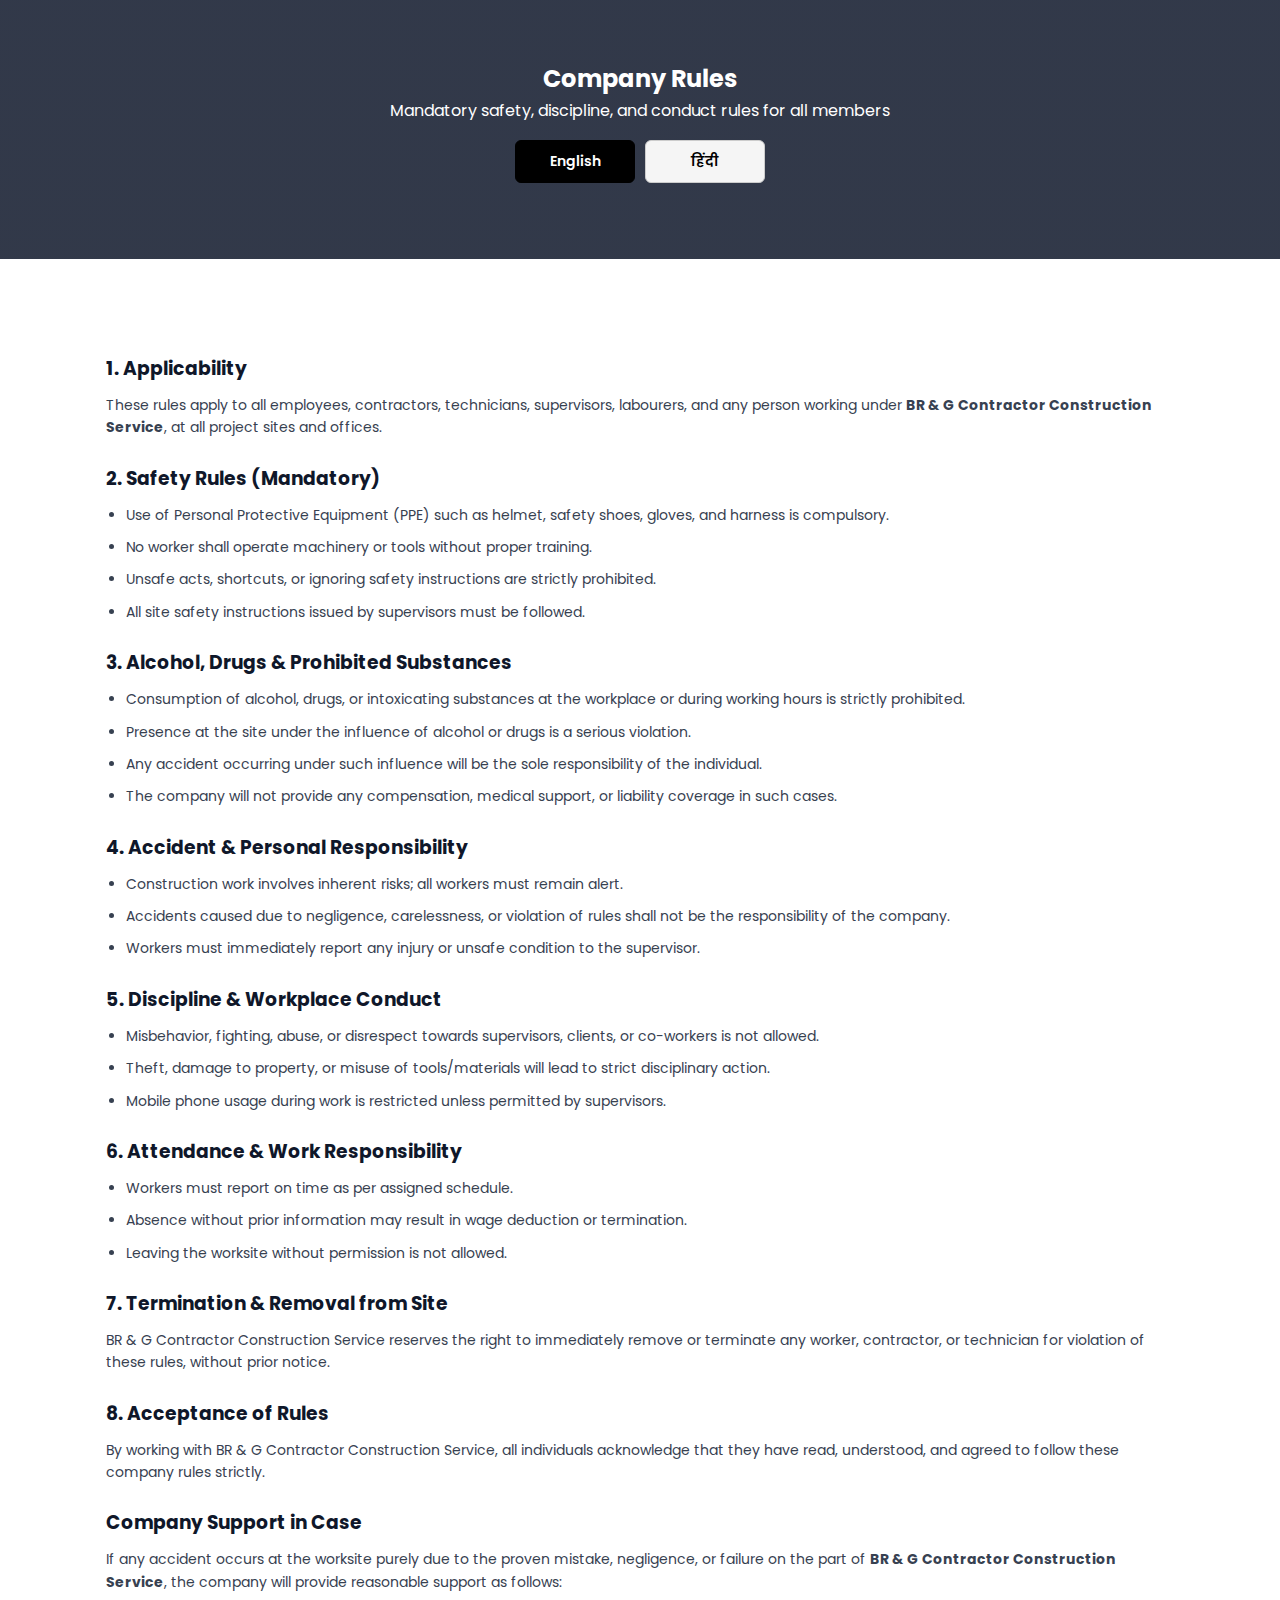
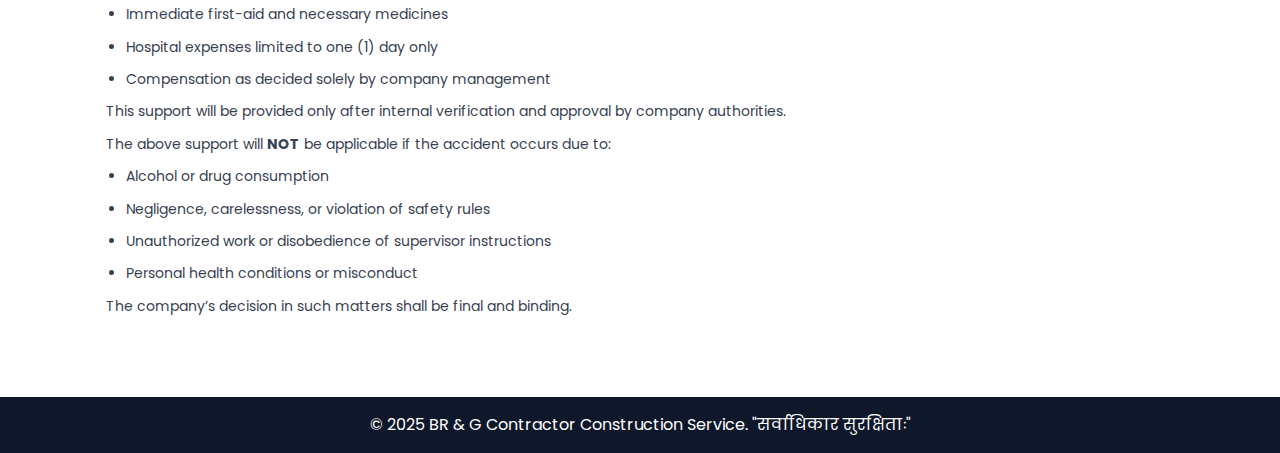
<file: company-rules.html>
<!DOCTYPE html>
<html lang="en">
<head>
  <meta charset="UTF-8" />
  <meta name="viewport" content="width=device-width, initial-scale=1.0"/>
  <title>Company Rules | BR & G Contractor Construction Service</title>

  <link href="https://fonts.googleapis.com/css2?family=Poppins:wght@300;400;500;600;700&display=swap" rel="stylesheet">
  <link rel="stylesheet" href="css/style.css">
</head>
<body>

<!-- HEADER 
<header class="header">
  <div class="container header-flex">
    <h1 class="logo">BR & G <span>Construction</span></h1>
    <nav class="nav">
      <a href="index.html">Home</a>
      <a href="company-rules.html" class="active">Company Rules</a>
      <a href="terms.html">Terms</a>
      <a href="privacy.html">Privacy</a>
      <a href="contact.html">Contact</a>
    </nav>
  </div>
</header>-->

<!-- PAGE HERO -->
<section class="page-hero">
  <div class="container">
    <h2>Company Rules</h2>
    <p>Mandatory safety, discipline, and conduct rules for all members</p>
  </div>
  <div class="language-toggle">
  <button type="button" id="btn-en" class="active" onclick="toggleLang('en')">
    English
  </button>
  <button type="button" id="btn-hi" onclick="toggleLang('hi')">
    हिंदी
  </button>
</div>

</section>

<!-- RULES CONTENT -->
<section class="policy policy-en" id="policy-en">
  <div class="container">

    <h3>1. Applicability</h3>
    <p>
      These rules apply to all employees, contractors, technicians, supervisors,
      labourers, and any person working under
      <strong>BR & G Contractor Construction Service</strong>, at all project sites
      and offices.
    </p>

    <h3>2. Safety Rules (Mandatory)</h3>
    <ul>
      <li>Use of Personal Protective Equipment (PPE) such as helmet, safety shoes,
          gloves, and harness is compulsory.</li>
      <li>No worker shall operate machinery or tools without proper training.</li>
      <li>Unsafe acts, shortcuts, or ignoring safety instructions are strictly prohibited.</li>
      <li>All site safety instructions issued by supervisors must be followed.</li>
    </ul>

    <h3>3. Alcohol, Drugs & Prohibited Substances</h3>
    <ul>
      <li>Consumption of alcohol, drugs, or intoxicating substances at the workplace
          or during working hours is strictly prohibited.</li>
      <li>Presence at the site under the influence of alcohol or drugs is a serious
          violation.</li>
      <li>Any accident occurring under such influence will be the sole responsibility
          of the individual.</li>
      <li>The company will not provide any compensation, medical support, or liability
          coverage in such cases.</li>
    </ul>

    <h3>4. Accident & Personal Responsibility</h3>
    <ul>
      <li>Construction work involves inherent risks; all workers must remain alert.</li>
      <li>Accidents caused due to negligence, carelessness, or violation of rules
          shall not be the responsibility of the company.</li>
      <li>Workers must immediately report any injury or unsafe condition to the supervisor.</li>
    </ul>

    <h3>5. Discipline & Workplace Conduct</h3>
    <ul>
      <li>Misbehavior, fighting, abuse, or disrespect towards supervisors, clients,
          or co-workers is not allowed.</li>
      <li>Theft, damage to property, or misuse of tools/materials will lead to strict
          disciplinary action.</li>
      <li>Mobile phone usage during work is restricted unless permitted by supervisors.</li>
    </ul>

    <h3>6. Attendance & Work Responsibility</h3>
    <ul>
      <li>Workers must report on time as per assigned schedule.</li>
      <li>Absence without prior information may result in wage deduction or termination.</li>
      <li>Leaving the worksite without permission is not allowed.</li>
    </ul>

    <h3>7. Termination & Removal from Site</h3>
    <p>
      BR & G Contractor Construction Service reserves the right to immediately remove
      or terminate any worker, contractor, or technician for violation of these rules,
      without prior notice.
    </p>

    <h3>8. Acceptance of Rules</h3>
    <p>
      By working with BR & G Contractor Construction Service, all individuals
      acknowledge that they have read, understood, and agreed to follow these
      company rules strictly.
    </p>
<h3>Company Support in Case </h3>
<p>
If any accident occurs at the worksite purely due to the proven mistake,
negligence, or failure on the part of
<strong>BR & G Contractor Construction Service</strong>,
the company will provide reasonable support as follows:
</p>

<ul>
  <li>Immediate first-aid and necessary medicines</li>
  <li>Hospital expenses limited to one (1) day only</li>
  <li>Compensation as decided solely by company management</li>
</ul>

<p>
This support will be provided only after internal verification and approval
by company authorities.
</p>

<p>
The above support will <strong>NOT</strong> be applicable if the accident occurs due to:
</p>

<ul>
  <li>Alcohol or drug consumption</li>
  <li>Negligence, carelessness, or violation of safety rules</li>
  <li>Unauthorized work or disobedience of supervisor instructions</li>
  <li>Personal health conditions or misconduct</li>
</ul>

<p>
The company’s decision in such matters shall be final and binding.
</p>

  </div>
</section>
<!-- RULES CONTENT -->
<section class="policy policy-hi" id="policy-hi" style="display:none;">
  <div class="container">

    <h3>1. लागू होने की सीमा</h3>
    <p>
      ये नियम BR & G Contractor Construction Service के अंतर्गत काम करने वाले
      सभी कर्मचारी, ठेकेदार, तकनीशियन, सुपरवाइज़र और मजदूरों पर लागू होते हैं,
      चाहे कार्य स्थल कोई भी हो।
    </p>

    <h3>2. सुरक्षा नियम (अनिवार्य)</h3>
    <ul>
      <li>काम के दौरान हेलमेट, सेफ्टी जूते, दस्ताने और सेफ्टी बेल्ट पहनना अनिवार्य है।</li>
      <li>बिना प्रशिक्षण के कोई भी मशीन या उपकरण चलाना मना है।</li>
      <li>सुरक्षा नियमों की अनदेखी या शॉर्टकट अपनाना सख्त मना है।</li>
      <li>साइट सुपरवाइज़र के निर्देशों का पालन करना अनिवार्य है।</li>
    </ul>

    <h3>3. शराब, नशा और प्रतिबंधित पदार्थ</h3>
    <ul>
      <li>कार्य स्थल पर या कार्य समय के दौरान शराब या किसी भी प्रकार का नशा सख्त मना है।</li>
      <li>नशे की हालत में साइट पर आना गंभीर अपराध माना जाएगा।</li>
      <li>नशे की हालत में दुर्घटना होने पर उसकी पूरी जिम्मेदारी संबंधित व्यक्ति की होगी।</li>
      <li>ऐसी स्थिति में कंपनी किसी भी प्रकार का मुआवज़ा या इलाज खर्च नहीं देगी।</li>
    </ul>

    <h3>4. दुर्घटना और व्यक्तिगत जिम्मेदारी</h3>
    <ul>
      <li>निर्माण कार्य जोखिम भरा होता है, इसलिए सभी को सतर्क रहना आवश्यक है।</li>
      <li>लापरवाही या नियम तोड़ने से हुई दुर्घटना के लिए कंपनी जिम्मेदार नहीं होगी।</li>
      <li>किसी भी चोट या खतरे की तुरंत सूचना सुपरवाइज़र को दें।</li>
    </ul>

    <h3>5. अनुशासन और व्यवहार</h3>
    <ul>
      <li>लड़ाई-झगड़ा, गाली-गलौच या बदतमीज़ी सख्त मना है।</li>
      <li>चोरी, तोड़फोड़ या सामग्री का गलत उपयोग गंभीर अपराध है।</li>
      <li>काम के समय मोबाइल फोन का उपयोग बिना अनुमति के मना है।</li>
    </ul>

    <h3>6. उपस्थिति और कार्य जिम्मेदारी</h3>
    <ul>
      <li>समय पर कार्य स्थल पर उपस्थित होना अनिवार्य है।</li>
      <li>बिना सूचना अनुपस्थित रहने पर मजदूरी काटी जा सकती है या काम से हटाया जा सकता है।</li>
      <li>बिना अनुमति साइट छोड़ना मना है।</li>
    </ul>

    <h3>7. कार्य से हटाना</h3>
    <p>
      नियमों का उल्लंघन करने पर BR & G Contractor Construction Service को अधिकार है
      कि वह बिना पूर्व सूचना के किसी भी व्यक्ति को कार्य स्थल से हटा सके।
    </p>

    <h3>8. नियमों की स्वीकृति</h3>
    <p>
      BR & G Contractor Construction Service के साथ काम करने वाला प्रत्येक व्यक्ति
      यह स्वीकार करता है कि उसने इन नियमों को पढ़ लिया है, समझ लिया है और उनका
      पालन करेगा।
    </p>
    <h3>कंपनी सहायता</h3>
<p>
यदि कार्य स्थल पर कोई दुर्घटना केवल
<strong>BR & G Contractor Construction Service</strong>
की सिद्ध गलती या लापरवाही के कारण होती है,
तो कंपनी निम्नलिखित सीमित सहायता प्रदान करेगी:
</p>

<ul>
  <li>तुरंत प्राथमिक उपचार और आवश्यक दवाइयाँ</li>
  <li>अस्पताल का खर्च केवल एक (1) दिन तक</li>
  <li>कंपनी प्रबंधन द्वारा तय किया गया मुआवज़ा</li>
</ul>

<p>
यह सहायता कंपनी द्वारा की गई आंतरिक जांच और
प्रबंधन की अनुमति के बाद ही दी जाएगी।
</p>

<p>
निम्न स्थितियों में यह सहायता लागू नहीं होगी:
</p>

<ul>
  <li>शराब या किसी भी प्रकार के नशे की स्थिति में</li>
  <li>नियमों की अनदेखी, लापरवाही या गलती से</li>
  <li>सुपरवाइज़र के निर्देशों का पालन न करने पर</li>
  <li>व्यक्तिगत बीमारी या गलत व्यवहार के कारण</li>
</ul>

<p>
इस संबंध में कंपनी का निर्णय अंतिम और मान्य होगा।
</p>


  </div>
</section>

<!-- FOOTER -->
<footer class="footer">
  <div class="container">
    <p>© 2025 BR & G Contractor Construction Service. "सर्वाधिकार सुरक्षिताः"</p>
  </div>
  
</footer>
<script>
function toggleLang(lang) {
  var en = document.getElementById('policy-en');
  var hi = document.getElementById('policy-hi');

  var btnEn = document.getElementById('btn-en');
  var btnHi = document.getElementById('btn-hi');

  if (lang === 'en') {
    en.style.display = 'block';
    hi.style.display = 'none';
    btnEn.classList.add('active');
    btnHi.classList.remove('active');
  } else {
    hi.style.display = 'block';
    en.style.display = 'none';
    btnHi.classList.add('active');
    btnEn.classList.remove('active');
  }
}
</script>
<script src="./js/screenshotProtector.js"></script>
<script>
  // One single line to activate
  initScreenshotProtector();
</script>
</body>
</html>
</file>
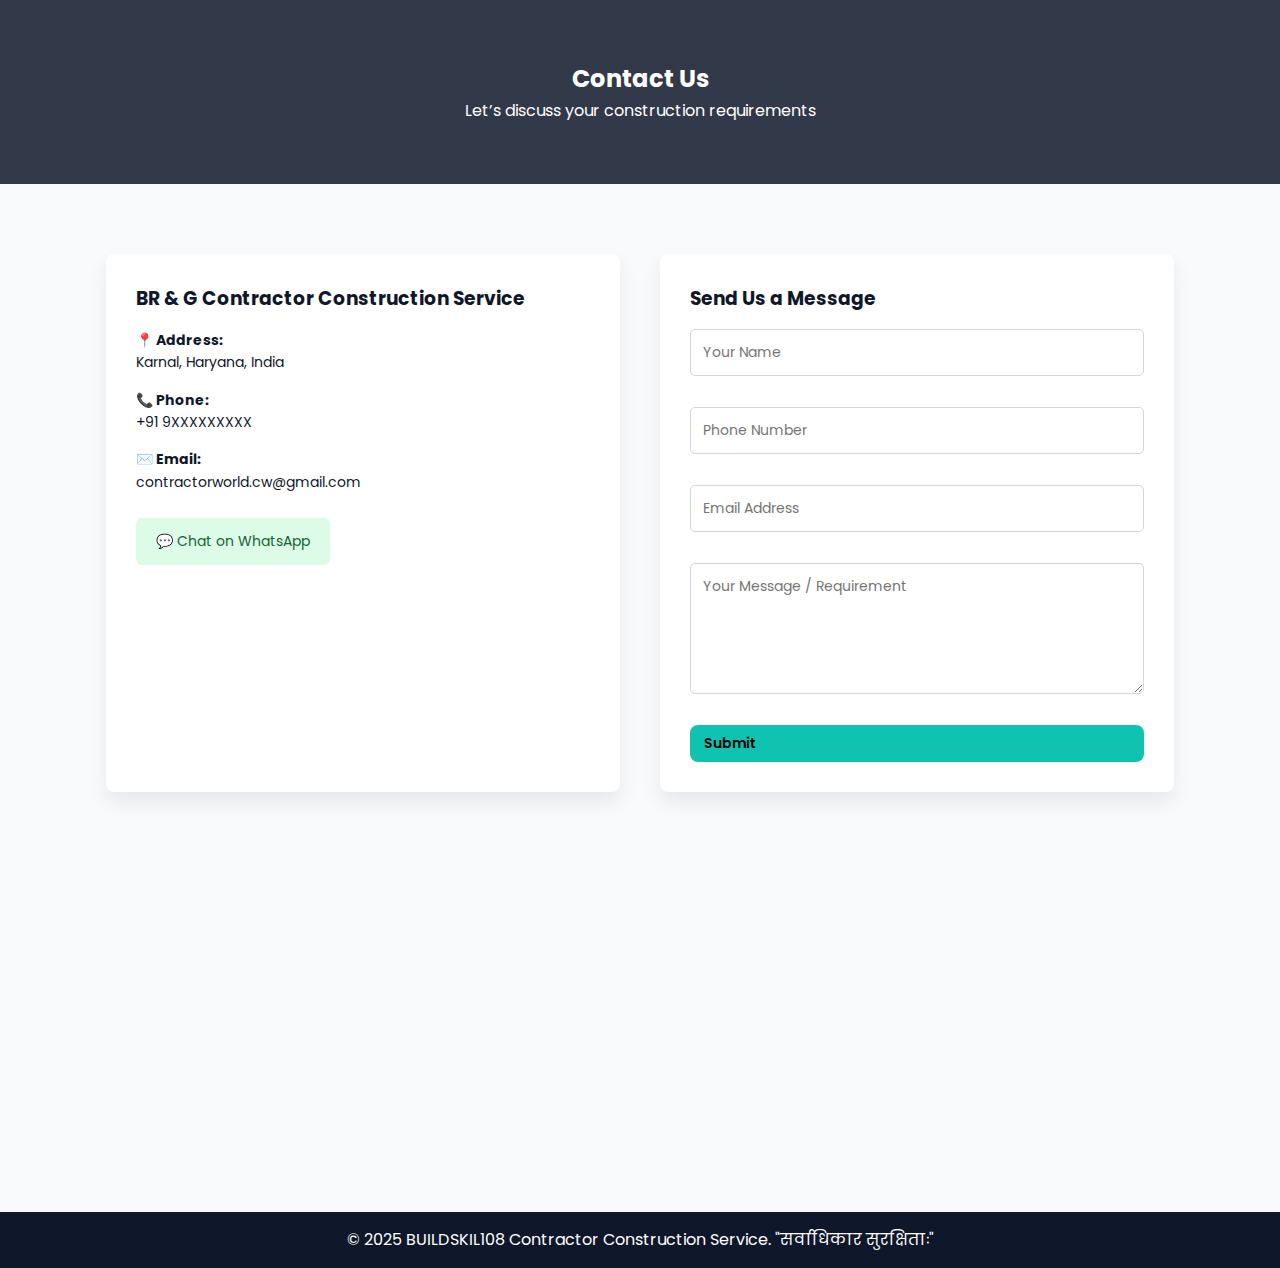
<file: contact.html>
<!DOCTYPE html>
<html lang="en">
<head>
  <meta charset="UTF-8" />
  <meta name="viewport" content="width=device-width, initial-scale=1.0"/>
  <title>Contact Us | BUILDSKIL108 Contractor Construction Service</title>

  <link href="https://fonts.googleapis.com/css2?family=Poppins:wght@300;400;500;600;700&display=swap" rel="stylesheet">
  <link rel="stylesheet" href="css/style.css">
</head>
<body>
<!-- PAGE HERO -->
<section class="page-hero">
  <div class="container">
    <h2>Contact Us</h2>
    <p>Let’s discuss your construction requirements</p>
  </div>
</section>

<!-- CONTACT SECTION -->
<section class="contact">
  <div class="container contact-grid">

    <!-- CONTACT INFO -->
    <div class="contact-info">
      <h3>BR & G Contractor Construction Service</h3>

      <p><strong>📍 Address:</strong><br>
        Karnal, Haryana, India
      </p>

      <p><strong>📞 Phone:</strong><br>
        +91 9XXXXXXXXX
      </p>

      <p><strong>✉️ Email:</strong><br>
        contractorworld.cw@gmail.com
      </p>

      <a href="https://wa.me/74045500722" target="_blank" class="whatsapp-btn">
        💬 Chat on WhatsApp
      </a>
    </div>

    <!-- CONTACT FORM -->
    <div class="contact-form">
      <h3>Send Us a Message</h3>

      <form id="contactForm">
        <input type="text" placeholder="Your Name" required>
        <input type="tel" placeholder="Phone Number" required>
        <input type="email" placeholder="Email Address">
        <textarea placeholder="Your Message / Requirement" rows="5" required></textarea>
        <button type="submit" class="btn primary">Submit</button>
      </form>
    </div>

  </div>
</section>

<!-- MAP -->
<section class="map">
 <iframe
  src="https://www.google.com/maps?q=Haryana%20India&output=embed"
  width="100%"
  height="350"
  style="border:0;"
  allowfullscreen=""
  loading="lazy">
</iframe>

</section>

<!-- FOOTER -->
<footer class="footer">
  <div class="container">
    <p>© 2025 BUILDSKIL108 Contractor Construction Service. "सर्वाधिकार सुरक्षिताः"</p>
  </div>
</footer>
<script>
  document.getElementById('contactForm').addEventListener('submit', function (e) {
    e.preventDefault(); // stop actual form submission

    alert(
      'This feature is coming soon.\n\nPlease contact us by email:\ncontractorworld.cw@gmail.com'
    );
  });
</script>
<script src="./js/screenshotProtector.js"></script>
<script>
  // One single line to activate
  initScreenshotProtector();
</script>
</body>
</html>
</file>
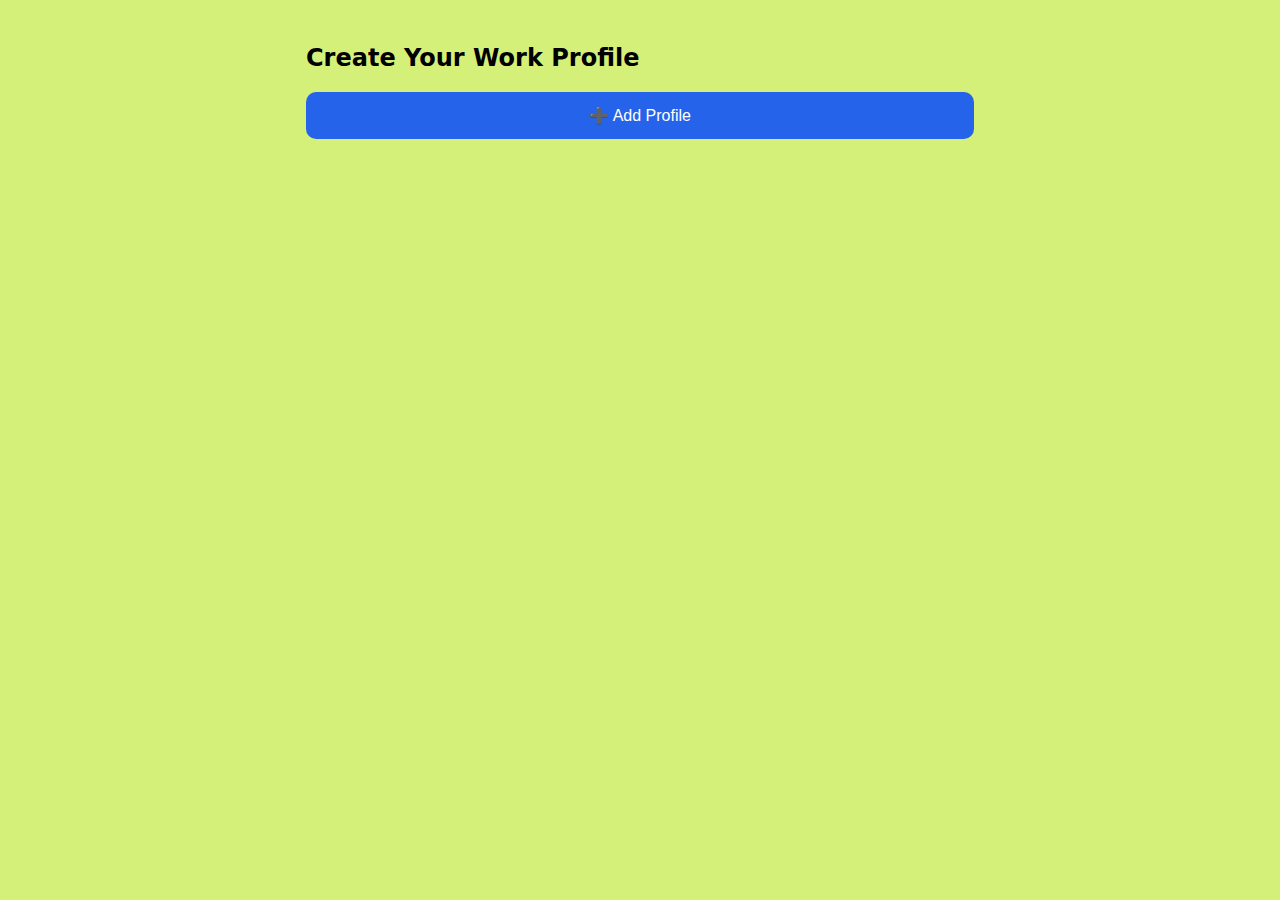
<file: create-profile.html>
<!doctype html>
<html lang="en">
  <head>
    <meta charset="UTF-8" />
    <meta name="viewport" content="width=device-width, initial-scale=1" />
    <title>Create Profile</title>
    <link rel="icon" type="image/png" href="/favicon.png" />
    <link rel="stylesheet" href="css/creat-profile.css" />
  </head>
  <body>
    <section class="create-profile login-required">
      <h2>Create Your Work Profile</h2>
      <button id="toggleFormBtn" class="toggle-form-btn">➕ Add Profile</button>
      <!-- FORM -->
      <div id="formWrapper" class="hidden">
        <form id="profileForm">
          <input id="name" placeholder="Full Name" required />
          <!-- Role dropdown -->
          <label for="category">Select Category:</label>
          <select id="category" required>
            <option value="">-- Select Category --</option>
            <option value="contractor">Contractor</option>
            <option value="technician">Technician</option>
            <option value="supplier">Supplier</option>
            <option value="architecture">Architecture</option>
             <option value="mechanic">Mechanic</option>
             <option value="client">Client works</option>
          </select>

          <!-- Category dropdown -->
          <label for="role">Select Role:</label>
          <select id="role" required>
            <option value="">-- Select Role --</option>
          </select>

          <input id="experience" placeholder="Experience (years)" required />
          <input id="location" placeholder="City / village" required />
          <select id="state" required>
            <option value="">select state</option>
            <option>Andhra Pradesh</option>
            <option>Arunachal Pradesh</option>
            <option>Assam</option>
            <option>Bihar</option>
            <option>Chhattisgarh</option>
            <option>Goa</option>
            <option>Gujarat</option>
            <option>Haryana</option>
            <option>Himachal Pradesh</option>
            <option>Jharkhand</option>
            <option>Karnataka</option>
            <option>Kerala</option>
            <option>Madhya Pradesh</option>
            <option>Maharashtra</option>
            <option>Manipur</option>
            <option>Meghalaya</option>
            <option>Mizoram</option>
            <option>Nagaland</option>
            <option>Odisha</option>
            <option>Punjab</option>
            <option>Rajasthan</option>
            <option>Sikkim</option>
            <option>Tamil Nadu</option>
            <option>Telangana</option>
            <option>Tripura</option>
            <option>Uttar Pradesh</option>
            <option>Uttarakhand</option>
            <option>West Bengal</option>
          </select>

          <input id="district" placeholder="district" required />
          <input id="skills" placeholder="Skills (comma separated)" />
          <input id="teamSize" placeholder="Team Size" />
          <input id="projectsDone" placeholder="Projects Done" />
          <input id="price" placeholder="Starting Price" />
          <input id="languages" placeholder="Languages" />
          <textarea
            id="description"
            placeholder="Describe your work"
            required
          ></textarea>

          <!-- ✅ Main media input -->
          <input type="file" id="media" name="media" accept="image/*,video/*" />

          <!-- ✅ Album input field -->
          <label for="album">Upload Work Gallery:</label>
          <input
            type="file"
            id="album"
            name="album"
            accept="image/*"
            multiple
          />
          <div id="albumPreview"></div>

          <button type="submit">Create Profile</button>
        </form>
      </div>
      <!-- PROFILE CARD -->
      <div id="profileCard" class="profile-card hidden"></div>
    </section>

    <script src="js/create-profile.js"></script>
  </body>
</html>
</file>
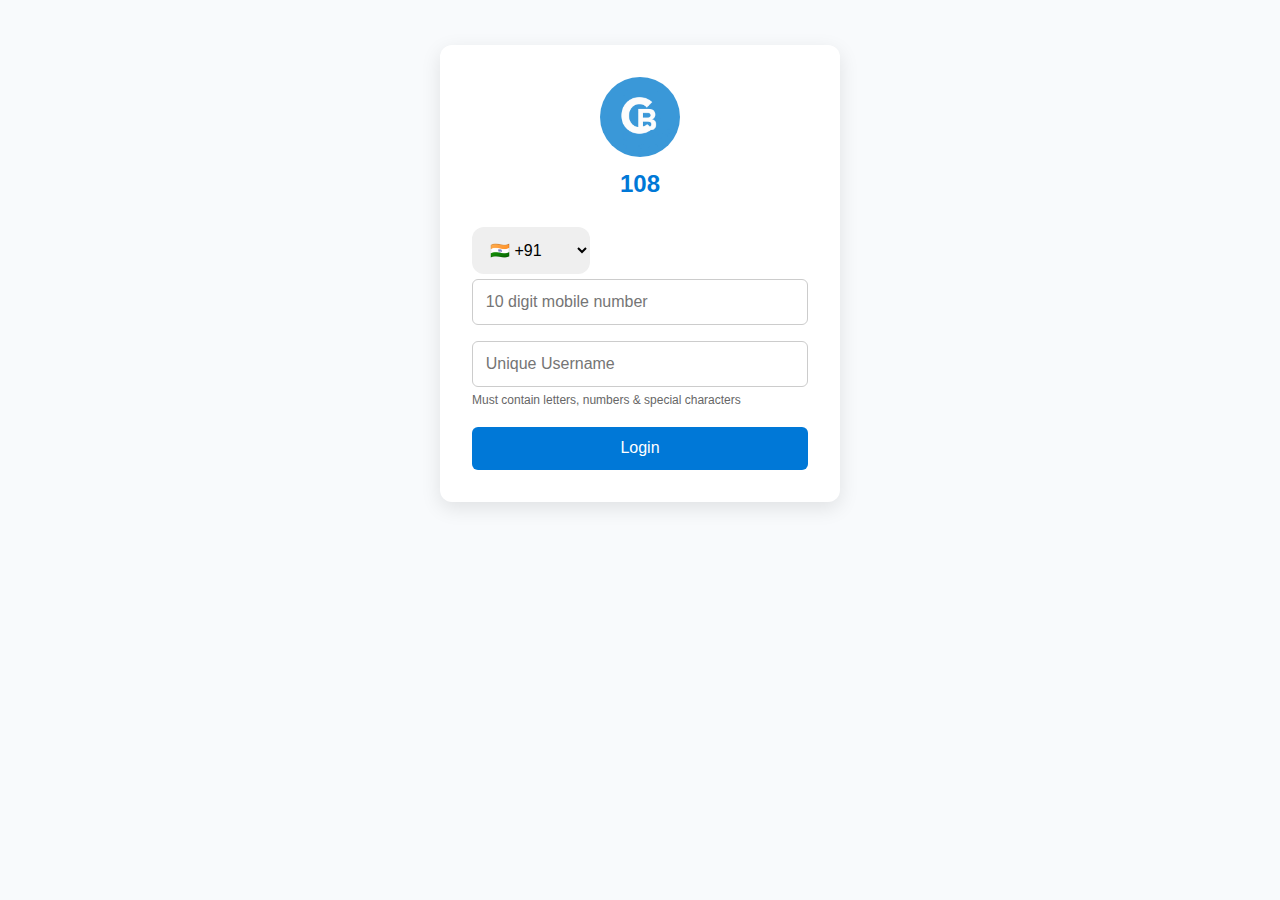
<file: login.html>
<!doctype html>
<html lang="en">
  <head>
    <meta charset="UTF-8" />
    <meta name="viewport" content="width=device-width, initial-scale=1" />
    <title>Login • BUILDSKIL108</title>
    <link rel="icon" type="image/png" href="/favicon.png" />
    <link rel="stylesheet" href="css/style.css" />
  </head>
  <body>
    <div class="login-container">
      <!-- LOGO + 108 -->
      <div class="logo-box">
        <img src="images/hero.jpg" alt="CB Logo" class="logo" />
        <div class="anim-108">108</div>
      </div>

      <!-- WELCOME (AFTER LOGIN) -->
      <div id="welcomeBox" class="hidden">
        <h2>Welcome 👋</h2>
        <a href="./index.html"><p id="usernameDisplay"></p></a>
      </div>

      <!-- LOGIN FORM -->
      <form id="loginForm">
        <div class="input-group phone-group">
          <select id="countryCode">
            <option value="+91" data-country="IN">🇮🇳 +91</option>
            <option value="+1" data-country="US">🇺🇸 +1</option>
            <option value="+44" data-country="GB">🇬🇧 +44</option>
            <option value="+61" data-country="AU">🇦🇺 +61</option>
            <option value="+971" data-country="AE">🇦🇪 +971</option>
            <option value="+81" data-country="JP">🇯🇵 +81</option>
            <option value="+49" data-country="DE">🇩🇪 +49</option>
            <option value="+33" data-country="FR">🇫🇷 +33</option>
          </select>

          <input
            type="tel"
            id="phone"
            placeholder="10 digit mobile number"
            inputmode="numeric"
          />
        </div>

        <div class="input-group">
          <input type="text" id="username" placeholder="Unique Username" />
          <small>Must contain letters, numbers & special characters</small>
        </div>

        <button type="submit" id="submitLogin">Login</button>
        <!-- Forgot Username -->
        <div id="forgotBox" style="display: none; margin-top: 10px">
          <button type="button" id="forgotBtn">
            Forgot Username?
          </button>
        </div>

        <!-- OTP Verification -->
        <div id="otpBox" style="display: none; margin-top: 15px">
          <input type="text" id="otpInput" placeholder="Enter OTP from email" />
          <button type="button" id="verifyOtpBtn">Verify OTP</button>
        </div>

        <!-- Reset Password -->
        <div id="resetBox" style="display: none; margin-top: 15px">
          <input
            type="text"
            id="newusername"
            placeholder="Create new username"
          />
            <small>Must contain letters, numbers & special characters</small>
          <button type="button" id="saveUsernameBtn">Update New Username</button>
        </div>
      </form>
    </div>

    <script src="login.js"></script>
  </body>
</html>
</file>
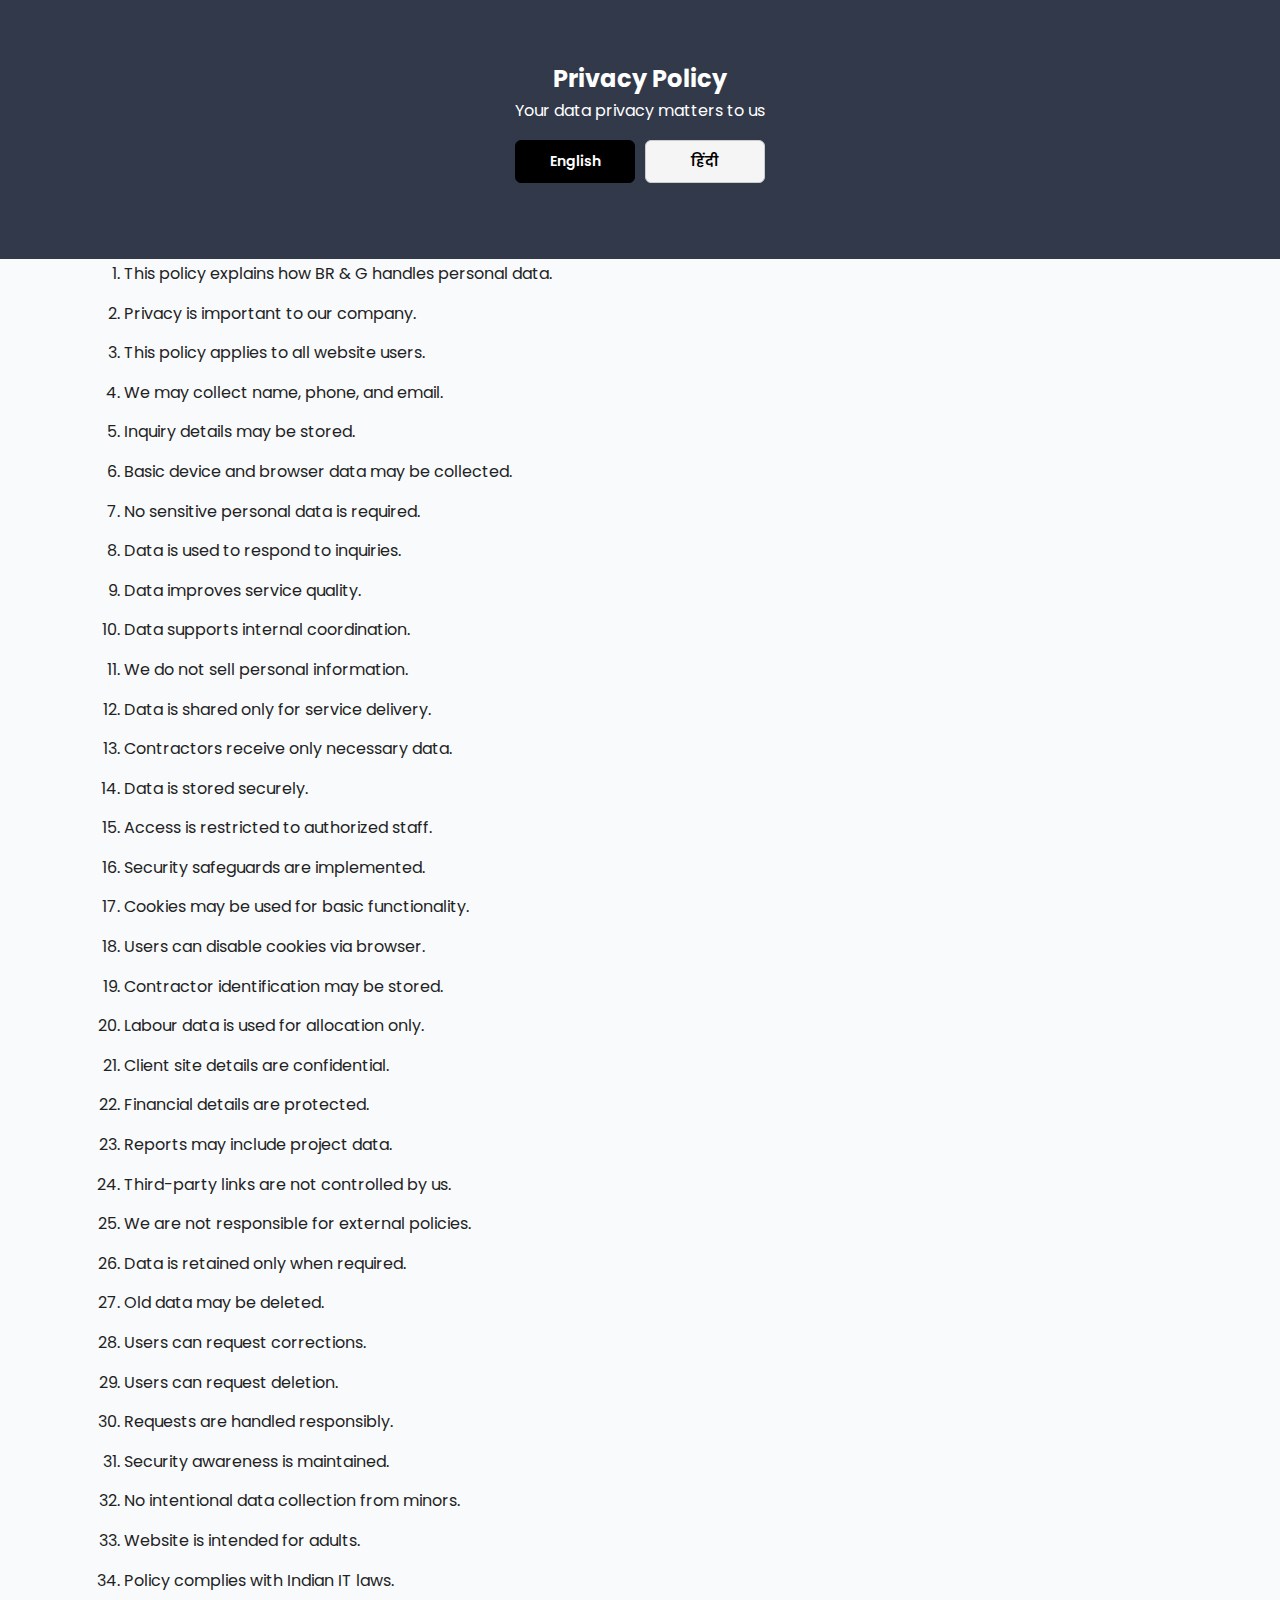
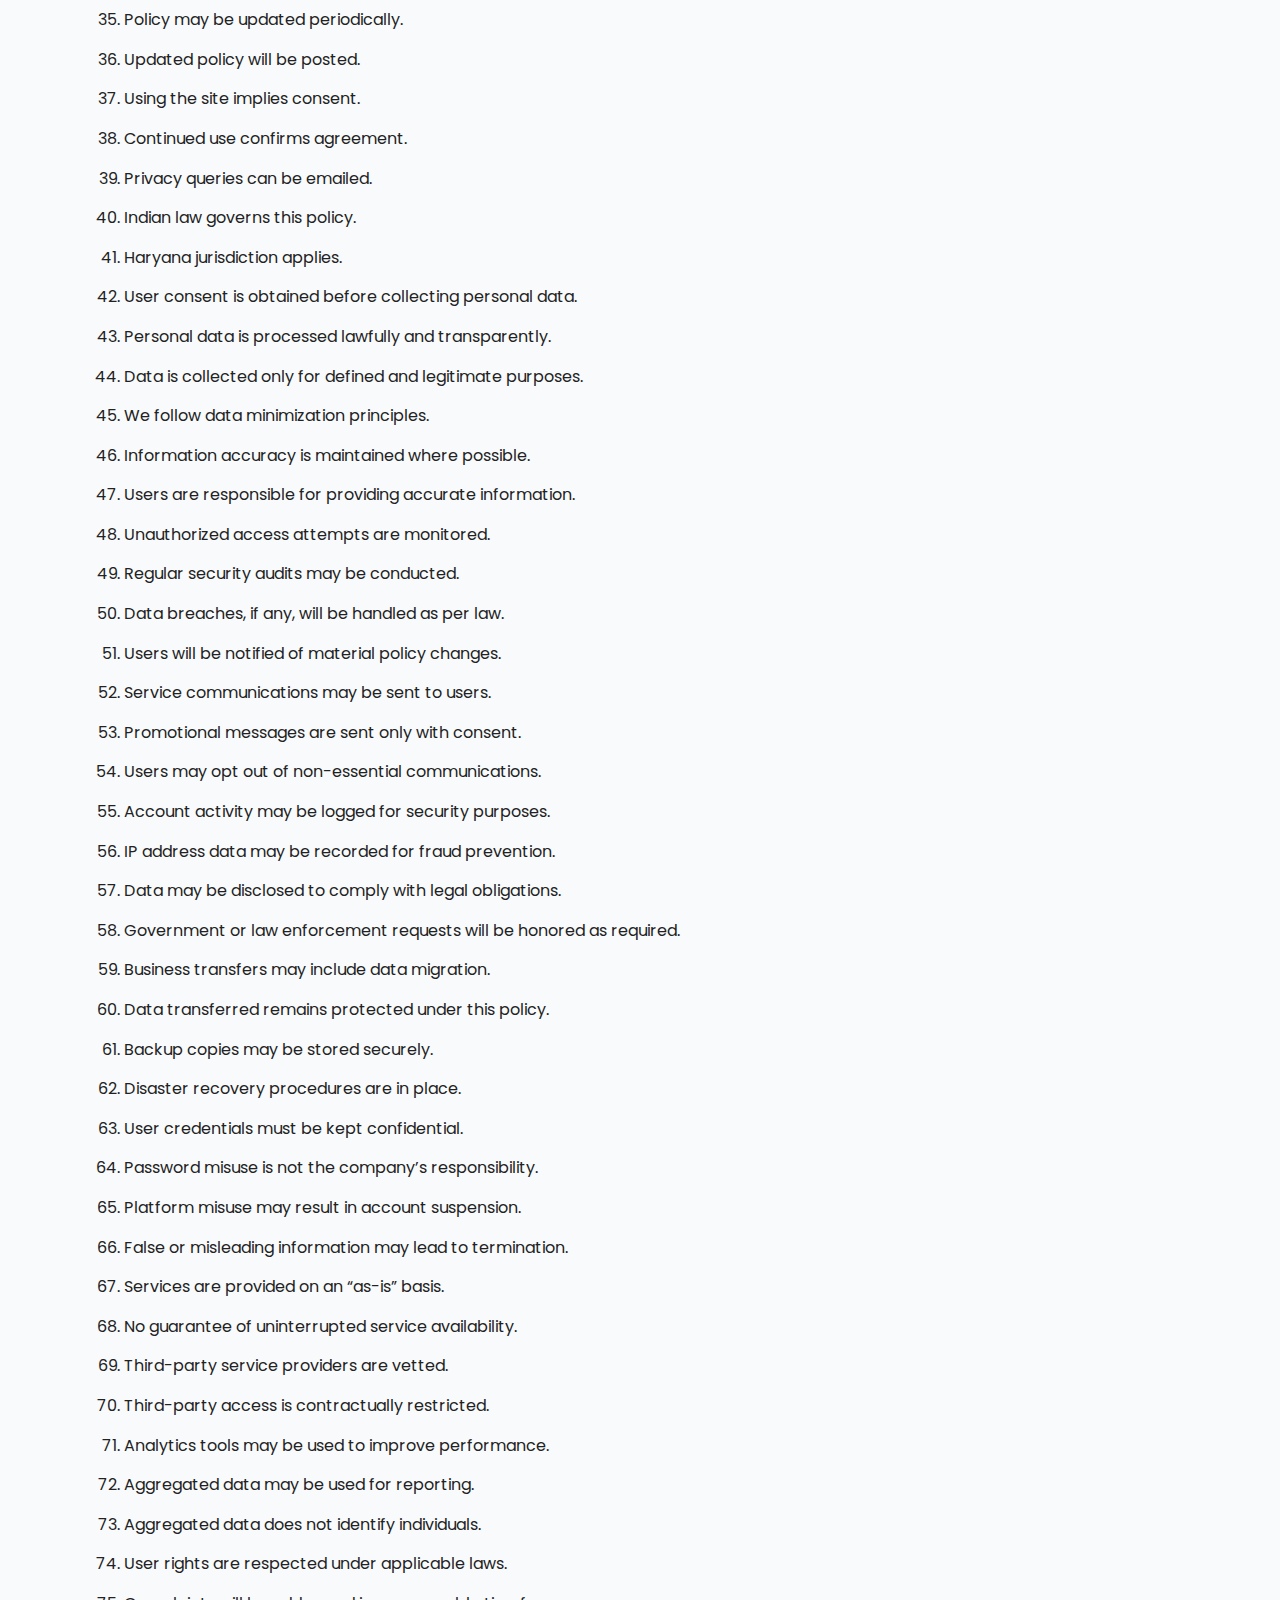
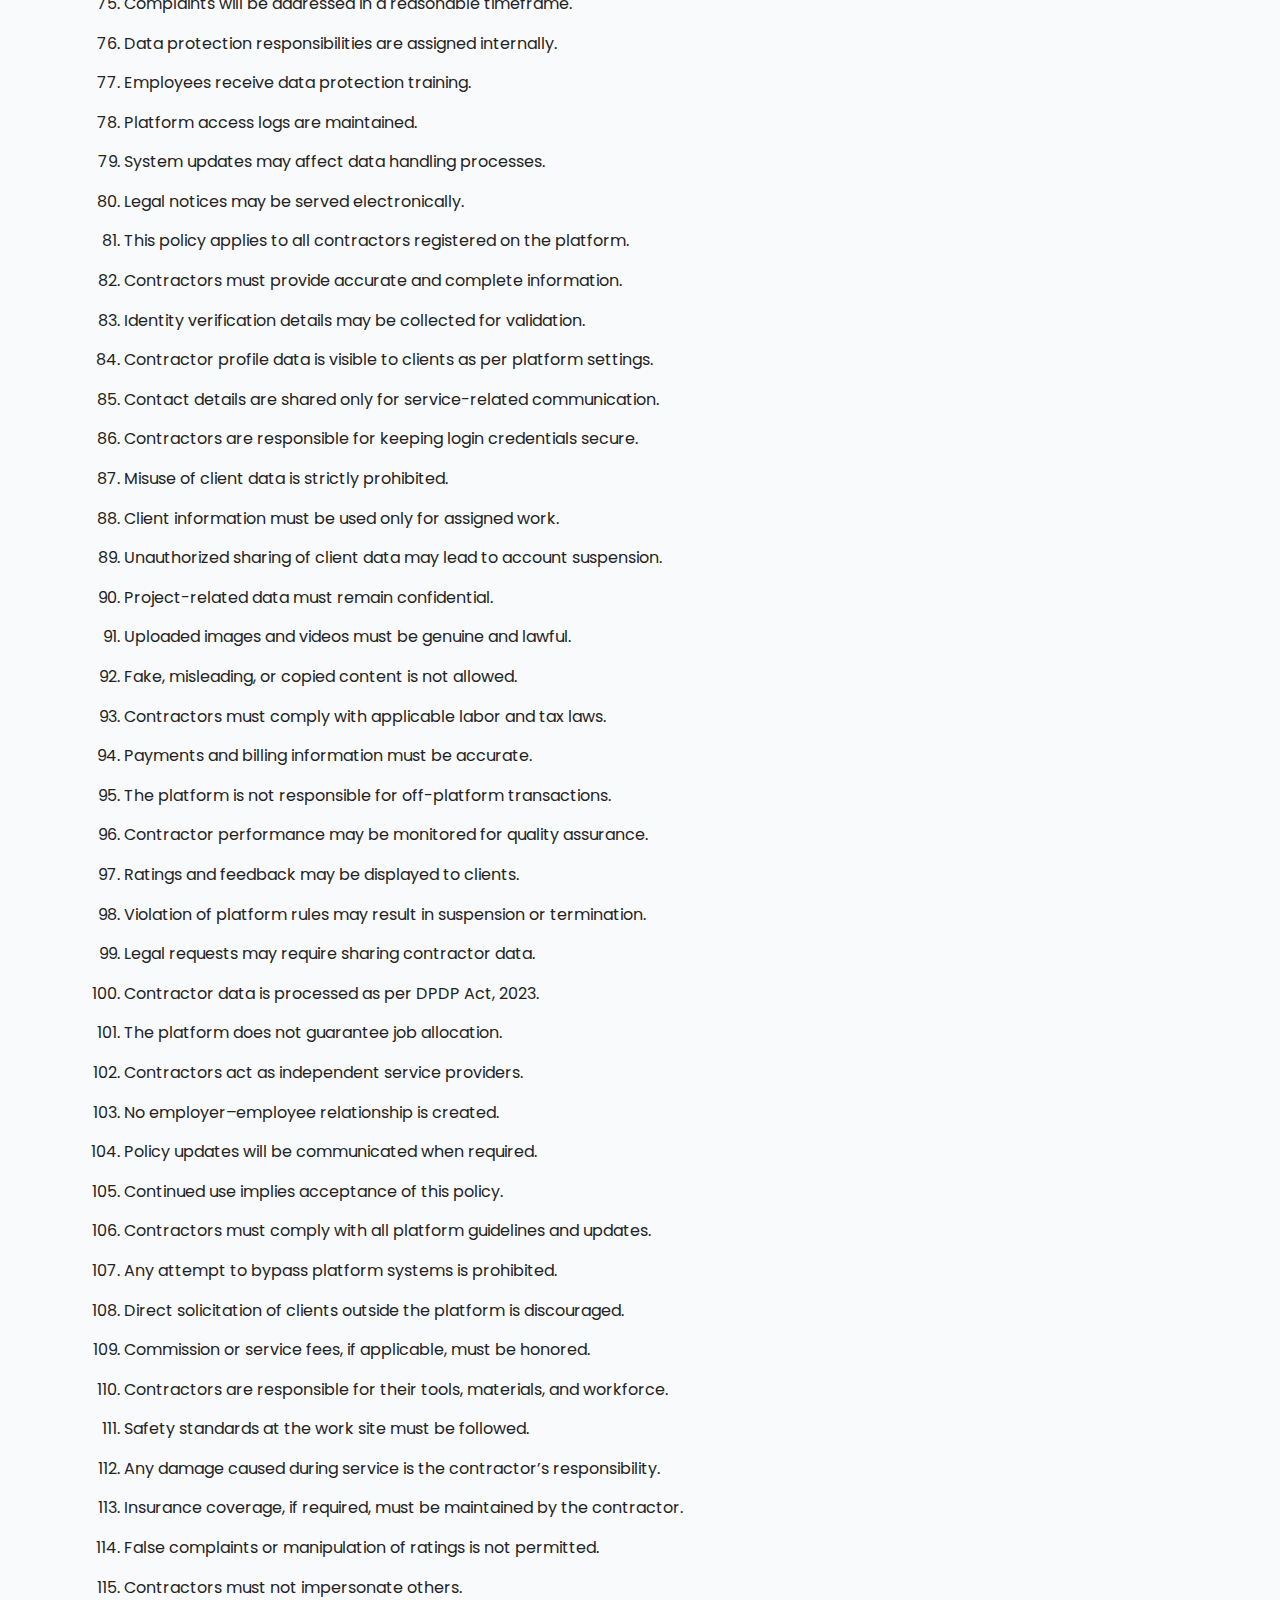
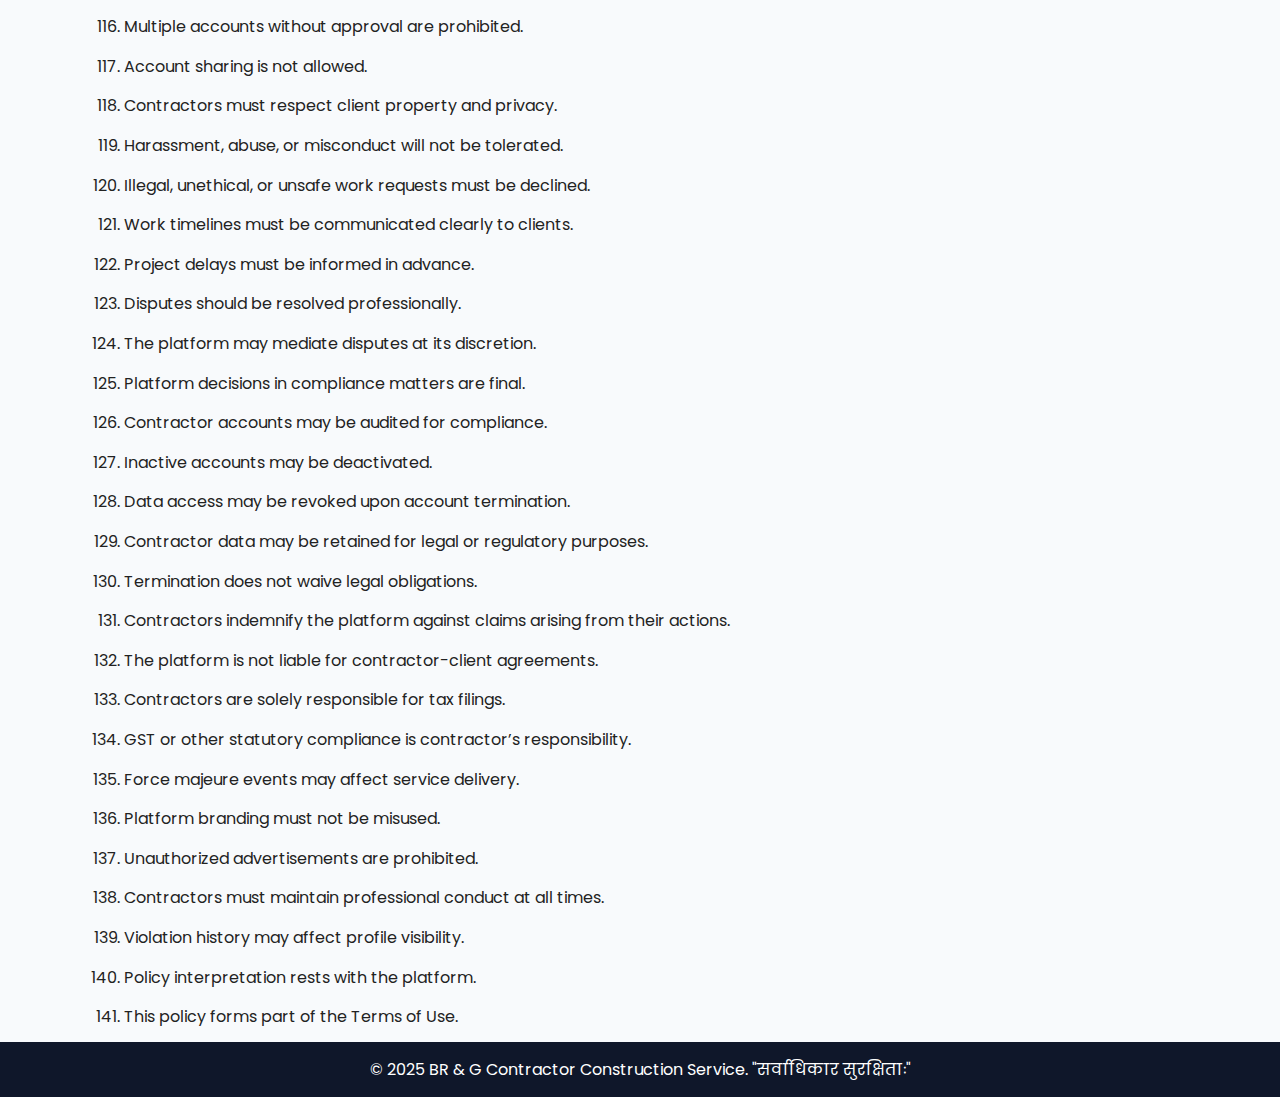
<file: privacy.html>
<!DOCTYPE html>
<html lang="en">
<head>
  <meta charset="UTF-8">
  <title>Privacy Policy | BR & G Contractor Construction Service</title>
  <meta name="viewport" content="width=device-width, initial-scale=1.0">
  <link href="https://fonts.googleapis.com/css2?family=Poppins:wght@300;400;500;600;700&display=swap" rel="stylesheet">
  <link rel="stylesheet" href="css/style.css">
</head>
<body>
<!---
<header class="header">
  <div class="container header-flex">
    <h1 class="logo">BR & G <span>Construction</span></h1>
    <nav class="nav">
      <a href="index.html">Home</a>
      <a href="services.html">Services</a>
      <a href="projects-reports.html">Projects</a>
      <a href="contact.html">Contact</a>
    </nav>
  </div>
</header>-->

<section class="page-hero">
  <div class="container">
    <h2>Privacy Policy</h2>
    <p>Your data privacy matters to us</p>
  </div>
 <div class="language-toggle">
  <button type="button" id="btn-en" class="active" onclick="showPolicy('en')">
    English
  </button>
  <button type="button" id="btn-hi" onclick="showPolicy('hi')">
    हिंदी
  </button>
</div>


</section>

<section  class="legal policy-en" id="policy-en">
  <div class="container">
    <ol class="legal-list">
      <li>This policy explains how BR & G handles personal data.</li>
      <li>Privacy is important to our company.</li>
      <li>This policy applies to all website users.</li>
      <li>We may collect name, phone, and email.</li>
      <li>Inquiry details may be stored.</li>
      <li>Basic device and browser data may be collected.</li>
      <li>No sensitive personal data is required.</li>
      <li>Data is used to respond to inquiries.</li>
      <li>Data improves service quality.</li>
      <li>Data supports internal coordination.</li>
      <li>We do not sell personal information.</li>
      <li>Data is shared only for service delivery.</li>
      <li>Contractors receive only necessary data.</li>
      <li>Data is stored securely.</li>
      <li>Access is restricted to authorized staff.</li>
      <li>Security safeguards are implemented.</li>
      <li>Cookies may be used for basic functionality.</li>
      <li>Users can disable cookies via browser.</li>
      <li>Contractor identification may be stored.</li>
      <li>Labour data is used for allocation only.</li>
      <li>Client site details are confidential.</li>
      <li>Financial details are protected.</li>
      <li>Reports may include project data.</li>
      <li>Third-party links are not controlled by us.</li>
      <li>We are not responsible for external policies.</li>
      <li>Data is retained only when required.</li>
      <li>Old data may be deleted.</li>
      <li>Users can request corrections.</li>
      <li>Users can request deletion.</li>
      <li>Requests are handled responsibly.</li>
      <li>Security awareness is maintained.</li>
      <li>No intentional data collection from minors.</li>
      <li>Website is intended for adults.</li>
      <li>Policy complies with Indian IT laws.</li>
      <li>Policy may be updated periodically.</li>
      <li>Updated policy will be posted.</li>
      <li>Using the site implies consent.</li>
      <li>Continued use confirms agreement.</li>
      <li>Privacy queries can be emailed.</li>
      <li>Indian law governs this policy.</li>
      <li>Haryana jurisdiction applies.</li>
      <li>User consent is obtained before collecting personal data.</li>
<li>Personal data is processed lawfully and transparently.</li>
<li>Data is collected only for defined and legitimate purposes.</li>
<li>We follow data minimization principles.</li>
<li>Information accuracy is maintained where possible.</li>
<li>Users are responsible for providing accurate information.</li>
<li>Unauthorized access attempts are monitored.</li>
<li>Regular security audits may be conducted.</li>
<li>Data breaches, if any, will be handled as per law.</li>
<li>Users will be notified of material policy changes.</li>
<li>Service communications may be sent to users.</li>
<li>Promotional messages are sent only with consent.</li>
<li>Users may opt out of non-essential communications.</li>
<li>Account activity may be logged for security purposes.</li>
<li>IP address data may be recorded for fraud prevention.</li>
<li>Data may be disclosed to comply with legal obligations.</li>
<li>Government or law enforcement requests will be honored as required.</li>
<li>Business transfers may include data migration.</li>
<li>Data transferred remains protected under this policy.</li>
<li>Backup copies may be stored securely.</li>
<li>Disaster recovery procedures are in place.</li>
<li>User credentials must be kept confidential.</li>
<li>Password misuse is not the company’s responsibility.</li>
<li>Platform misuse may result in account suspension.</li>
<li>False or misleading information may lead to termination.</li>
<li>Services are provided on an “as-is” basis.</li>
<li>No guarantee of uninterrupted service availability.</li>
<li>Third-party service providers are vetted.</li>
<li>Third-party access is contractually restricted.</li>
<li>Analytics tools may be used to improve performance.</li>
<li>Aggregated data may be used for reporting.</li>
<li>Aggregated data does not identify individuals.</li>
<li>User rights are respected under applicable laws.</li>
<li>Complaints will be addressed in a reasonable timeframe.</li>
<li>Data protection responsibilities are assigned internally.</li>
<li>Employees receive data protection training.</li>
<li>Platform access logs are maintained.</li>
<li>System updates may affect data handling processes.</li>
<li>Legal notices may be served electronically.</li>
<li>This policy applies to all contractors registered on the platform.</li>
      <li>Contractors must provide accurate and complete information.</li>
      <li>Identity verification details may be collected for validation.</li>
      <li>Contractor profile data is visible to clients as per platform settings.</li>
      <li>Contact details are shared only for service-related communication.</li>
      <li>Contractors are responsible for keeping login credentials secure.</li>
      <li>Misuse of client data is strictly prohibited.</li>
      <li>Client information must be used only for assigned work.</li>
      <li>Unauthorized sharing of client data may lead to account suspension.</li>
      <li>Project-related data must remain confidential.</li>
      <li>Uploaded images and videos must be genuine and lawful.</li>
      <li>Fake, misleading, or copied content is not allowed.</li>
      <li>Contractors must comply with applicable labor and tax laws.</li>
      <li>Payments and billing information must be accurate.</li>
      <li>The platform is not responsible for off-platform transactions.</li>
      <li>Contractor performance may be monitored for quality assurance.</li>
      <li>Ratings and feedback may be displayed to clients.</li>
      <li>Violation of platform rules may result in suspension or termination.</li>
      <li>Legal requests may require sharing contractor data.</li>
      <li>Contractor data is processed as per DPDP Act, 2023.</li>
      <li>The platform does not guarantee job allocation.</li>
      <li>Contractors act as independent service providers.</li>
      <li>No employer–employee relationship is created.</li>
      <li>Policy updates will be communicated when required.</li>
      <li>Continued use implies acceptance of this policy.</li>
      <li>Contractors must comply with all platform guidelines and updates.</li>
<li>Any attempt to bypass platform systems is prohibited.</li>
<li>Direct solicitation of clients outside the platform is discouraged.</li>
<li>Commission or service fees, if applicable, must be honored.</li>
<li>Contractors are responsible for their tools, materials, and workforce.</li>
<li>Safety standards at the work site must be followed.</li>
<li>Any damage caused during service is the contractor’s responsibility.</li>
<li>Insurance coverage, if required, must be maintained by the contractor.</li>
<li>False complaints or manipulation of ratings is not permitted.</li>
<li>Contractors must not impersonate others.</li>
<li>Multiple accounts without approval are prohibited.</li>
<li>Account sharing is not allowed.</li>
<li>Contractors must respect client property and privacy.</li>
<li>Harassment, abuse, or misconduct will not be tolerated.</li>
<li>Illegal, unethical, or unsafe work requests must be declined.</li>
<li>Work timelines must be communicated clearly to clients.</li>
<li>Project delays must be informed in advance.</li>
<li>Disputes should be resolved professionally.</li>
<li>The platform may mediate disputes at its discretion.</li>
<li>Platform decisions in compliance matters are final.</li>
<li>Contractor accounts may be audited for compliance.</li>
<li>Inactive accounts may be deactivated.</li>
<li>Data access may be revoked upon account termination.</li>
<li>Contractor data may be retained for legal or regulatory purposes.</li>
<li>Termination does not waive legal obligations.</li>
<li>Contractors indemnify the platform against claims arising from their actions.</li>
<li>The platform is not liable for contractor-client agreements.</li>
<li>Contractors are solely responsible for tax filings.</li>
<li>GST or other statutory compliance is contractor’s responsibility.</li>
<li>Force majeure events may affect service delivery.</li>
<li>Platform branding must not be misused.</li>
<li>Unauthorized advertisements are prohibited.</li>
<li>Contractors must maintain professional conduct at all times.</li>
<li>Violation history may affect profile visibility.</li>
<li>Policy interpretation rests with the platform.</li>

<li>This policy forms part of the Terms of Use.</li>
    </ol>
  </div>
</section>
<section class="legal policy-hi" id="policy-hi" style="display:none;">
  <div class="container">
    <h2>गोपनीयता नीति</h2>
    <ol class="legal-list">
      <li>यह नीति बताती है कि BR & G व्यक्तिगत डेटा को कैसे संभालता है।</li>
      <li>हमारी कंपनी के लिए गोपनीयता अत्यंत महत्वपूर्ण है।</li>
       <li>BR & G आपकी गोपनीयता का सम्मान करता है।</li>
      <li>यह नीति सभी उपयोगकर्ताओं पर लागू होती है।</li>
      <li>हम नाम, मोबाइल नंबर और ईमेल जैसी सीमित जानकारी एकत्र करते हैं।</li>
      <li>डेटा केवल सेवा प्रदान करने और संपर्क हेतु उपयोग होता है।</li>
      <li>संवेदनशील व्यक्तिगत डेटा एकत्र नहीं किया जाता।</li>
      <li>डेटा सुरक्षित सर्वर पर संग्रहीत किया जाता है।</li>
      <li>केवल अधिकृत कर्मचारियों को डेटा एक्सेस मिलता है।</li>
      <li>हम आपकी जानकारी बेचते या किराए पर नहीं देते।</li>
      <li>ठेकेदारों को केवल आवश्यक जानकारी साझा की जाती है।</li>
      <li>कुकीज़ का उपयोग बुनियादी कार्यक्षमता हेतु हो सकता है।</li>
      <li>उपयोगकर्ता ब्राउज़र से कुकीज़ बंद कर सकते हैं।</li>
      <li>डेटा केवल आवश्यक अवधि तक रखा जाता है।</li>
      <li>उपयोगकर्ता डेटा सुधार या हटाने का अनुरोध कर सकते हैं।</li>
      <li>हम जानबूझकर नाबालिगों से डेटा एकत्र नहीं करते।</li>
      <li>यह वेबसाइट वयस्क उपयोगकर्ताओं के लिए है।</li>
      <li>कानूनी आवश्यकताओं पर डेटा साझा किया जा सकता है।</li>
      <li>यह नीति भारतीय IT कानूनों व DPDP Act 2023 के अनुरूप है।</li>
      <li>नीति में समय-समय पर बदलाव हो सकता है।</li>
      <li>वेबसाइट का उपयोग इस नीति की सहमति माना जाएगा।</li>
      <li>सभी विवाद भारतीय कानून के अंतर्गत होंगे।</li>
      <li>यह नीति सभी वेबसाइट उपयोगकर्ताओं पर लागू होती है।</li>
      <li>हम नाम, फोन नंबर और ईमेल पता एकत्र कर सकते हैं।</li>
      <li>पूछताछ से संबंधित विवरण संग्रहीत किए जा सकते हैं।</li>
      <li>डिवाइस और ब्राउज़र से जुड़ी सामान्य जानकारी एकत्र की जा सकती है।</li>
      <li>हम किसी भी संवेदनशील व्यक्तिगत जानकारी की मांग नहीं करते।</li>
      <li>डेटा का उपयोग पूछताछ का उत्तर देने हेतु किया जाता है।</li>
      <li>डेटा का उपयोग सेवा की गुणवत्ता सुधारने के लिए किया जाता है।</li>
      <li>डेटा आंतरिक समन्वय के लिए उपयोग किया जाता है।</li>
      <li>हम व्यक्तिगत जानकारी को बेचते नहीं हैं।</li>
      <li>डेटा केवल सेवा प्रदान करने के उद्देश्य से साझा किया जाता है।</li>
      <li>ठेकेदारों को केवल आवश्यक जानकारी ही दी जाती है।</li>
      <li>डेटा सुरक्षित रूप से संग्रहीत किया जाता है।</li>
      <li>डेटा तक केवल अधिकृत कर्मचारियों की पहुंच होती है।</li>
      <li>उचित सुरक्षा उपाय लागू किए जाते हैं।</li>
      <li>वेबसाइट की बुनियादी कार्यक्षमता के लिए कुकीज़ का उपयोग हो सकता है।</li>
      <li>उपयोगकर्ता अपने ब्राउज़र से कुकीज़ अक्षम कर सकते हैं।</li>
      <li>ठेकेदारों की पहचान संबंधी जानकारी संग्रहीत की जा सकती है।</li>
      <li>श्रमिकों का डेटा केवल कार्य आवंटन हेतु उपयोग होता है।</li>
      <li>ग्राहक स्थल से जुड़ी जानकारी गोपनीय रखी जाती है।</li>
      <li>वित्तीय विवरण सुरक्षित और संरक्षित रखे जाते हैं।</li>
      <li>रिपोर्टों में परियोजना से जुड़ा डेटा शामिल हो सकता है।</li>
      <li>तीसरे पक्ष की वेबसाइटों पर हमारा कोई नियंत्रण नहीं है।</li>
      <li>बाहरी नीतियों के लिए हम उत्तरदायी नहीं हैं।</li>
      <li>डेटा केवल आवश्यक अवधि तक ही रखा जाता है।</li>
      <li>पुराना डेटा हटाया जा सकता है।</li>
      <li>उपयोगकर्ता डेटा सुधार का अनुरोध कर सकते हैं।</li>
      <li>उपयोगकर्ता डेटा हटाने का अनुरोध कर सकते हैं।</li>
      <li>सभी अनुरोधों को जिम्मेदारी से संभाला जाता है।</li>
      <li>डेटा सुरक्षा के प्रति जागरूकता बनाए रखी जाती है।</li>
      <li>हम जानबूझकर नाबालिगों से डेटा एकत्र नहीं करते।</li>
      <li>यह वेबसाइट केवल वयस्कों के लिए है।</li>
      <li>यह नीति भारतीय आईटी कानूनों का पालन करती है।</li>
      <li>इस नीति को समय-समय पर अपडेट किया जा सकता है।</li>
      <li>अपडेटेड नीति वेबसाइट पर प्रकाशित की जाएगी।</li>
      <li>वेबसाइट का उपयोग सहमति दर्शाता है।</li>
      <li>निरंतर उपयोग इस नीति की स्वीकृति को दर्शाता है।</li>
      <li>गोपनीयता से जुड़े प्रश्न ईमेल द्वारा भेजे जा सकते हैं।</li>
      <li>यह नीति भारतीय कानूनों के अधीन है।</li>
      <li>हरियाणा क्षेत्राधिकार लागू होगा।</li>

      <!-- अतिरिक्त महत्वपूर्ण बिंदु -->
      <li>डेटा संग्रह से पहले उपयोगकर्ता की सहमति ली जाती है।</li>
      <li>डेटा का प्रसंस्करण वैध और पारदर्शी तरीके से किया जाता है।</li>
      <li>डेटा केवल निर्धारित और वैध उद्देश्यों के लिए एकत्र किया जाता है।</li>
      <li>न्यूनतम आवश्यक डेटा ही एकत्र किया जाता है।</li>
      <li>डेटा की सटीकता बनाए रखने का प्रयास किया जाता है।</li>
      <li>सही जानकारी प्रदान करना उपयोगकर्ता की जिम्मेदारी है।</li>
      <li>अनधिकृत पहुंच की निगरानी की जाती है।</li>
      <li>नियमित सुरक्षा ऑडिट किए जा सकते हैं।</li>
      <li>किसी भी डेटा उल्लंघन को कानून अनुसार संभाला जाएगा।</li>
      <li>महत्वपूर्ण नीति परिवर्तनों की सूचना उपयोगकर्ताओं को दी जाएगी।</li>
      <li>सेवा संबंधी संदेश उपयोगकर्ताओं को भेजे जा सकते हैं।</li>
      <li>प्रचार संदेश केवल सहमति के बाद भेजे जाएंगे।</li>
      <li>उपयोगकर्ता गैर-आवश्यक संदेशों से बाहर निकल सकते हैं।</li>
      <li>सुरक्षा हेतु खाता गतिविधियों का रिकॉर्ड रखा जा सकता है।</li>
      <li>धोखाधड़ी रोकने हेतु IP पते दर्ज किए जा सकते हैं।</li>
      <li>कानूनी आवश्यकताओं के अनुसार डेटा साझा किया जा सकता है।</li>
      <li>सरकारी या कानूनी अनुरोधों का पालन किया जाएगा।</li>
      <li>व्यावसायिक हस्तांतरण में डेटा स्थानांतरित हो सकता है।</li>
      <li>स्थानांतरित डेटा भी इस नीति के अंतर्गत सुरक्षित रहेगा।</li>
      <li>डेटा बैकअप सुरक्षित रूप से रखा जा सकता है।</li>
      <li>आपदा पुनर्प्राप्ति प्रक्रियाएं लागू हैं।</li>
      <li>उपयोगकर्ताओं को अपने लॉगिन विवरण गोपनीय रखने चाहिए।</li>
      <li>पासवर्ड के दुरुपयोग की जिम्मेदारी कंपनी की नहीं होगी।</li>
      <li>प्लेटफॉर्म के दुरुपयोग पर खाता निलंबित किया जा सकता है।</li>
      <li>गलत या भ्रामक जानकारी पर सेवा समाप्त की जा सकती है।</li>
      <li>सेवाएं “जैसी हैं” आधार पर प्रदान की जाती हैं।</li>
      <li>सेवा की निरंतर उपलब्धता की कोई गारंटी नहीं है।</li>
      <li>तीसरे पक्ष सेवा प्रदाताओं की जांच की जाती है।</li>
      <li>तीसरे पक्ष की पहुंच अनुबंधों द्वारा सीमित होती है।</li>
      <li>प्रदर्शन सुधार हेतु एनालिटिक्स टूल्स का उपयोग किया जा सकता है।</li>
      <li>सांख्यिकीय रिपोर्ट हेतु समेकित डेटा उपयोग किया जा सकता है।</li>
      <li>समेकित डेटा किसी व्यक्ति की पहचान नहीं करता।</li>
      <li>उपयोगकर्ता अधिकारों का कानून अनुसार सम्मान किया जाता है।</li>
      <li>शिकायतों का निपटान उचित समय में किया जाएगा।</li>
      <li>डेटा सुरक्षा की जिम्मेदारी आंतरिक रूप से निर्धारित है।</li>
      <li>कर्मचारियों को डेटा सुरक्षा प्रशिक्षण दिया जाता है।</li>
      <li>प्लेटफॉर्म एक्सेस लॉग बनाए रखे जाते हैं।</li>
      <li>सिस्टम अपडेट से डेटा प्रक्रियाओं में बदलाव हो सकता है।</li>
      <li>कानूनी सूचनाएं इलेक्ट्रॉनिक माध्यम से दी जा सकती हैं।</li>
      <li>यह नीति सेवा की शर्तों का हिस्सा है।</li>
       <li>यह नीति प्लेटफॉर्म पर पंजीकृत सभी ठेकेदारों पर लागू होती है।</li>
      <li>ठेकेदारों को सही और पूर्ण जानकारी प्रदान करनी होगी।</li>
      <li>पहचान सत्यापन हेतु विवरण एकत्र किया जा सकता है।</li>
      <li>ठेकेदार प्रोफ़ाइल डेटा प्लेटफॉर्म सेटिंग के अनुसार ग्राहकों को दिखाया जा सकता है।</li>
      <li>संपर्क विवरण केवल सेवा-संबंधित संचार के लिए साझा किए जाते हैं।</li>
      <li>लॉगिन विवरण सुरक्षित रखना ठेकेदार की जिम्मेदारी है।</li>
      <li>ग्राहक डेटा का दुरुपयोग सख्त रूप से प्रतिबंधित है।</li>
      <li>ग्राहक जानकारी का उपयोग केवल सौंपे गए कार्य के लिए किया जाना चाहिए।</li>
      <li>ग्राहक डेटा साझा करने पर खाता निलंबित किया जा सकता है।</li>
      <li>परियोजना से जुड़ा डेटा गोपनीय रखा जाना चाहिए।</li>
      <li>अपलोड की गई छवियाँ और वीडियो वास्तविक और वैध होने चाहिए।</li>
      <li>फर्जी या भ्रामक सामग्री की अनुमति नहीं है।</li>
      <li>ठेकेदारों को श्रम और कर कानूनों का पालन करना होगा।</li>
      <li>भुगतान और बिलिंग विवरण सही होने चाहिए।</li>
      <li>ऑफ-प्लेटफॉर्म लेन-देन के लिए प्लेटफॉर्म जिम्मेदार नहीं है।</li>
      <li>सेवा गुणवत्ता हेतु प्रदर्शन की निगरानी की जा सकती है।</li>
      <li>रेटिंग और प्रतिक्रिया ग्राहकों को दिखाई जा सकती है।</li>
      <li>नियम उल्लंघन पर खाता निलंबित या समाप्त किया जा सकता है।</li>
      <li>कानूनी अनुरोधों पर ठेकेदार डेटा साझा किया जा सकता है।</li>
      <li>ठेकेदार डेटा DPDP अधिनियम, 2023 के अनुसार संसाधित किया जाता है।</li>
      <li>प्लेटफॉर्म कार्य आवंटन की गारंटी नहीं देता।</li>
      <li>ठेकेदार स्वतंत्र सेवा प्रदाता होते हैं।</li>
      <li>कोई नियोक्ता–कर्मचारी संबंध नहीं बनता।</li>
      <li>नीति अपडेट आवश्यक होने पर सूचित किए जाएंगे।</li>
      <li>निरंतर उपयोग इस नीति की स्वीकृति माना जाएगा।</li>
      <li>ठेकेदारों को सभी प्लेटफॉर्म दिशानिर्देशों का पालन करना होगा।</li>
<li>प्लेटफॉर्म सिस्टम को दरकिनार करने का प्रयास निषिद्ध है।</li>
<li>प्लेटफॉर्म के बाहर ग्राहकों को सीधे संपर्क करना हतोत्साहित किया जाता है।</li>
<li>लागू सेवा शुल्क या कमीशन का पालन अनिवार्य है।</li>
<li>औज़ार, सामग्री और श्रमिकों की जिम्मेदारी ठेकेदार की होगी।</li>
<li>कार्य स्थल पर सुरक्षा मानकों का पालन आवश्यक है।</li>
<li>सेवा के दौरान हुए नुकसान की जिम्मेदारी ठेकेदार की होगी।</li>
<li>आवश्यक होने पर बीमा बनाए रखना ठेकेदार की जिम्मेदारी है।</li>
<li>झूठी शिकायतें या रेटिंग में हेरफेर की अनुमति नहीं है।</li>
<li>किसी अन्य व्यक्ति का रूप धारण करना निषिद्ध है।</li>
<li>अनुमति के बिना कई खाते बनाना मना है।</li>
<li>खाता साझा करना प्रतिबंधित है।</li>
<li>ग्राहक की संपत्ति और गोपनीयता का सम्मान करना आवश्यक है।</li>
<li>उत्पीड़न, दुर्व्यवहार या अनुचित आचरण बर्दाश्त नहीं किया जाएगा।</li>
<li>अवैध या असुरक्षित कार्य अनुरोधों को अस्वीकार करना चाहिए।</li>
<li>कार्य की समय-सीमा स्पष्ट रूप से बतानी होगी।</li>
<li>परियोजना में देरी होने पर पहले से सूचना देना आवश्यक है।</li>
<li>विवादों का समाधान पेशेवर तरीके से किया जाना चाहिए।</li>
<li>प्लेटफॉर्म अपने विवेक से मध्यस्थता कर सकता है।</li>
<li>अनुपालन मामलों में प्लेटफॉर्म का निर्णय अंतिम होगा।</li>
<li>ठेकेदार खातों की ऑडिट की जा सकती है।</li>
<li>निष्क्रिय खातों को निष्क्रिय किया जा सकता है।</li>
<li>खाता समाप्त होने पर डेटा एक्सेस रद्द किया जा सकता है।</li>
<li>कानूनी आवश्यकताओं हेतु डेटा संरक्षित रखा जा सकता है।</li>
<li>खाता समाप्ति से कानूनी जिम्मेदारियां समाप्त नहीं होतीं।</li>
<li>ठेकेदार अपने कार्यों से उत्पन्न दावों के लिए प्लेटफॉर्म को क्षतिपूर्ति करेंगे।</li>
<li>ग्राहक-ठेकेदार समझौतों के लिए प्लेटफॉर्म जिम्मेदार नहीं है।</li>
<li>कर रिटर्न और अनुपालन की जिम्मेदारी ठेकेदार की है।</li>
<li>GST या अन्य वैधानिक अनुपालन ठेकेदार द्वारा किया जाएगा।</li>
<li>फोर्स मेज्योर परिस्थितियाँ सेवा को प्रभावित कर सकती हैं।</li>
<li>प्लेटफॉर्म ब्रांड का दुरुपयोग निषिद्ध है।</li>
<li>अनधिकृत विज्ञापन की अनुमति नहीं है।</li>
<li>हर समय पेशेवर व्यवहार बनाए रखना अनिवार्य है।</li>
<li>उल्लंघन इतिहास प्रोफ़ाइल दृश्यता को प्रभावित कर सकता है।</li>
<li>नीति की व्याख्या का अधिकार प्लेटफॉर्म के पास सुरक्षित है।</li>

    </ol>
    </div>
</section>
<footer class="footer">
  <div class="container">
    <p>© 2025 BR & G Contractor Construction Service. "सर्वाधिकार सुरक्षिताः"</p>
  </div>
</footer>
<script>
function showPolicy(lang) {
  var en = document.getElementById('policy-en');
  var hi = document.getElementById('policy-hi');

  var btnEn = document.getElementById('btn-en');
  var btnHi = document.getElementById('btn-hi');

  if (lang === 'en') {
    en.style.display = 'block';
    hi.style.display = 'none';
    btnEn.classList.add('active');
    btnHi.classList.remove('active');
  } else {
    hi.style.display = 'block';
    en.style.display = 'none';
    btnHi.classList.add('active');
    btnEn.classList.remove('active');
  }
}
</script>
<script src="./js/screenshotProtector.js"></script>
<script>
  // One single line to activate
  initScreenshotProtector();
</script>

</body>
</html>
</file>
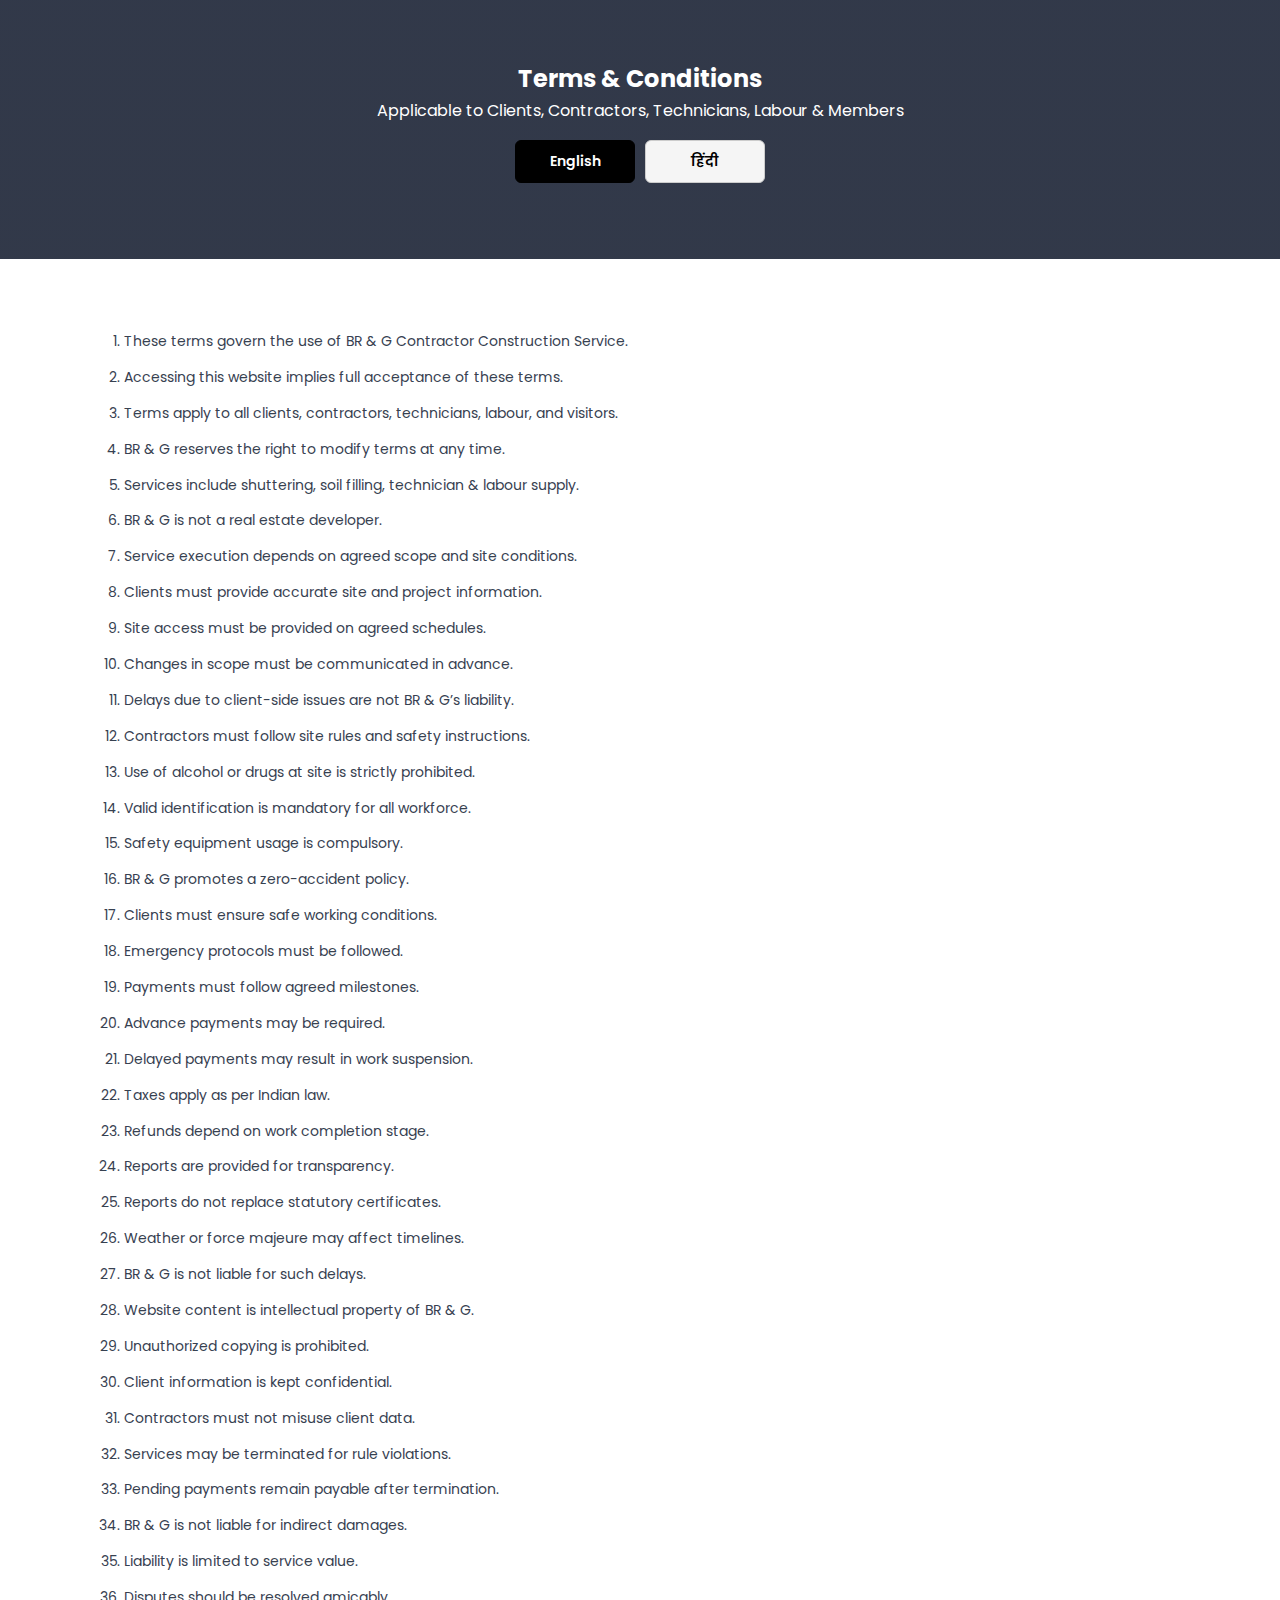
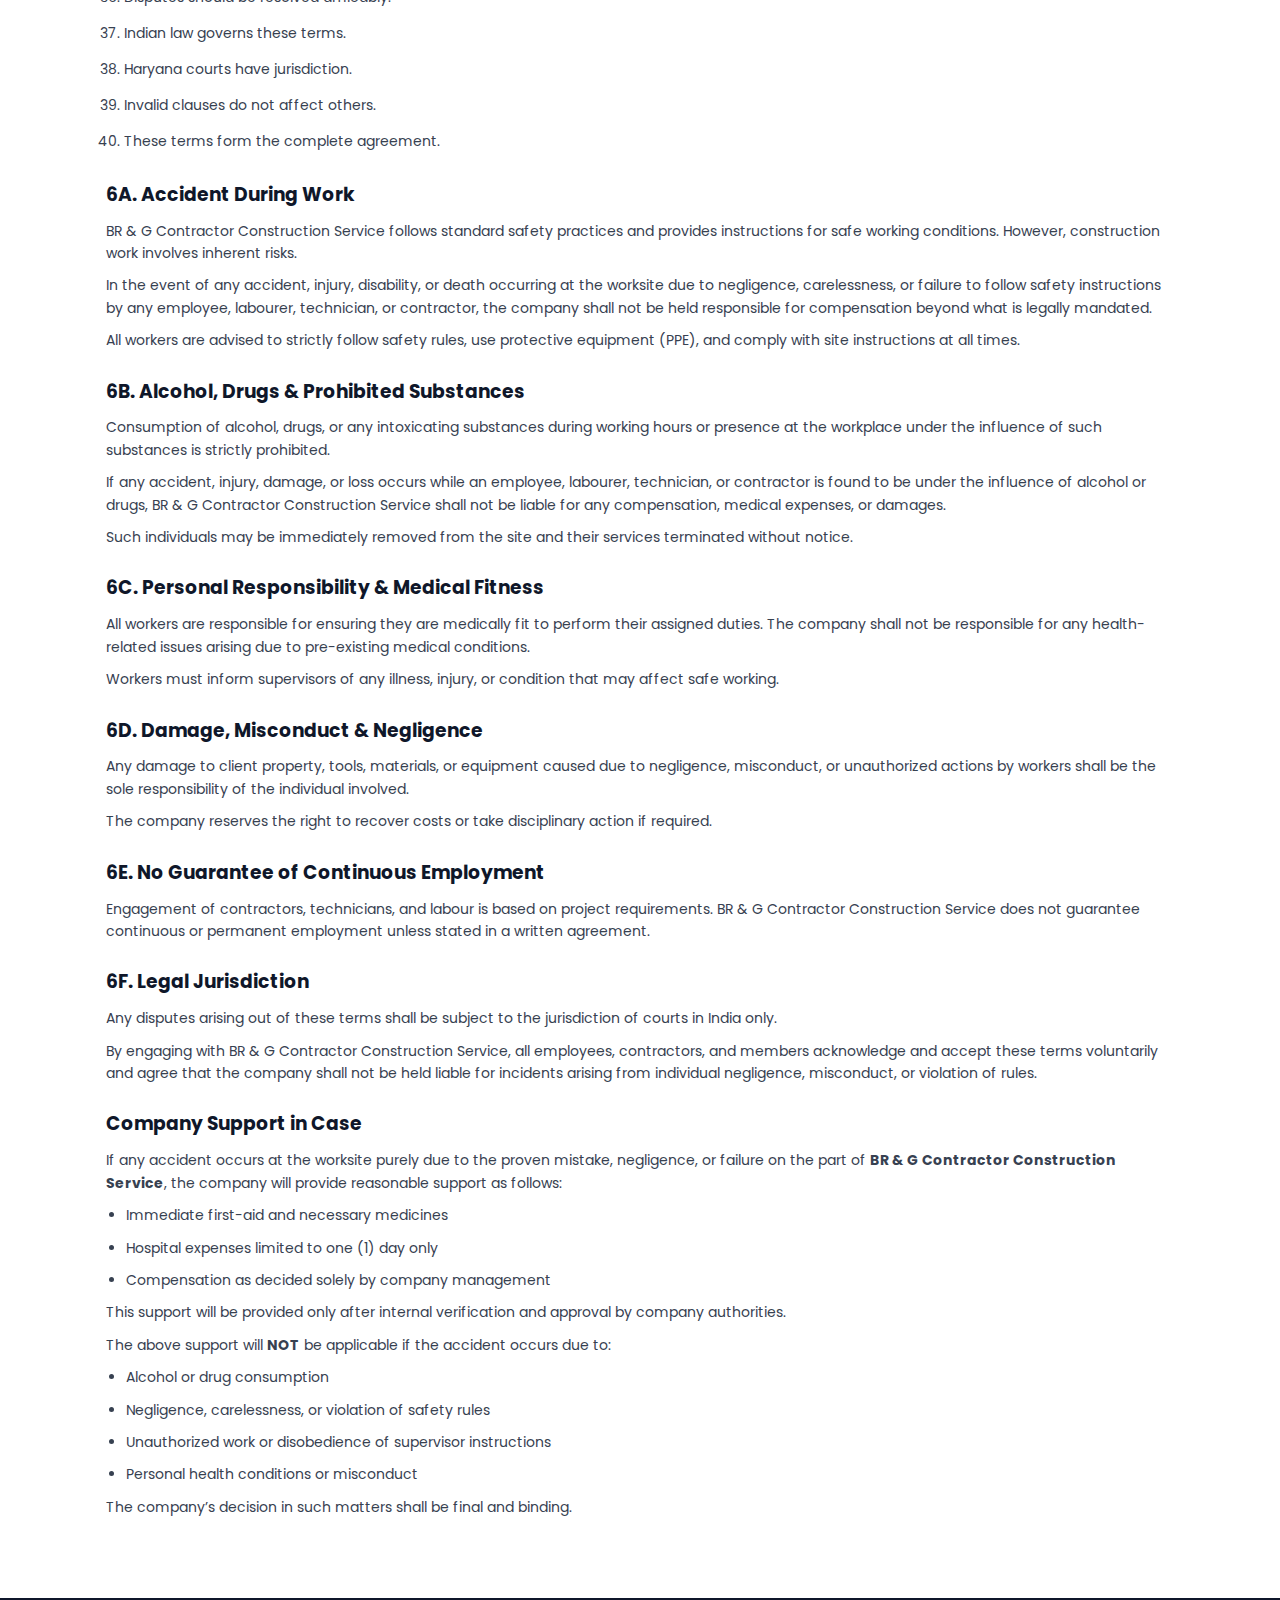
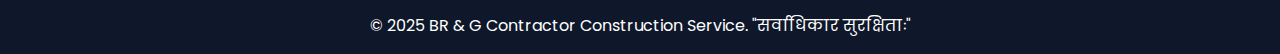
<file: terms.html>
<!DOCTYPE html>
<html lang="en">
<head>
  <meta charset="UTF-8">
  <title>Terms & Conditions | BR & G Contractor Construction Service</title>
  <meta name="viewport" content="width=device-width, initial-scale=1.0">
  <link href="https://fonts.googleapis.com/css2?family=Poppins:wght@300;400;500;600;700&display=swap" rel="stylesheet">
  <link rel="stylesheet" href="css/style.css">
</head>
<body>
<!--
<header class="header">
  <div class="container header-flex">
    <h1 class="logo">BR & G <span>Construction</span></h1>
    <nav class="nav">
      <a href="index.html">Home</a>
      <a href="services.html">Services</a>
      <a href="projects-reports.html">Projects</a>
      <a href="contact.html">Contact</a>
    </nav>
  </div>
</header>
-->
<section class="page-hero">
  <div class="container">
    <h2>Terms & Conditions</h2>
    <p>Applicable to Clients, Contractors, Technicians, Labour & Members</p>
  </div>
   <div class="language-toggle">
  <button type="button" id="btn-en" class="active" onclick="toggleLang('en')">
    English
  </button>
  <button type="button" id="btn-hi" onclick="toggleLang('hi')">
    हिंदी
  </button>

</section>

<section class="legal policy policy-en" id="policy-en">
  <div class="container">
    <ol class="legal-list">
      <li>These terms govern the use of BR & G Contractor Construction Service.</li>
      <li>Accessing this website implies full acceptance of these terms.</li>
      <li>Terms apply to all clients, contractors, technicians, labour, and visitors.</li>
      <li>BR & G reserves the right to modify terms at any time.</li>
      <li>Services include shuttering, soil filling, technician & labour supply.</li>
      <li>BR & G is not a real estate developer.</li>
      <li>Service execution depends on agreed scope and site conditions.</li>
      <li>Clients must provide accurate site and project information.</li>
      <li>Site access must be provided on agreed schedules.</li>
      <li>Changes in scope must be communicated in advance.</li>
      <li>Delays due to client-side issues are not BR & G’s liability.</li>
      <li>Contractors must follow site rules and safety instructions.</li>
      <li>Use of alcohol or drugs at site is strictly prohibited.</li>
      <li>Valid identification is mandatory for all workforce.</li>
      <li>Safety equipment usage is compulsory.</li>
      <li>BR & G promotes a zero-accident policy.</li>
      <li>Clients must ensure safe working conditions.</li>
      <li>Emergency protocols must be followed.</li>
      <li>Payments must follow agreed milestones.</li>
      <li>Advance payments may be required.</li>
      <li>Delayed payments may result in work suspension.</li>
      <li>Taxes apply as per Indian law.</li>
      <li>Refunds depend on work completion stage.</li>
      <li>Reports are provided for transparency.</li>
      <li>Reports do not replace statutory certificates.</li>
      <li>Weather or force majeure may affect timelines.</li>
      <li>BR & G is not liable for such delays.</li>
      <li>Website content is intellectual property of BR & G.</li>
      <li>Unauthorized copying is prohibited.</li>
      <li>Client information is kept confidential.</li>
      <li>Contractors must not misuse client data.</li>
      <li>Services may be terminated for rule violations.</li>
      <li>Pending payments remain payable after termination.</li>
      <li>BR & G is not liable for indirect damages.</li>
      <li>Liability is limited to service value.</li>
      <li>Disputes should be resolved amicably.</li>
      <li>Indian law governs these terms.</li>
      <li>Haryana courts have jurisdiction.</li>
      <li>Invalid clauses do not affect others.</li>
      <li>These terms form the complete agreement.</li>
    </ol>
    <h3>6A. Accident During Work</h3>
<p>
BR & G Contractor Construction Service follows standard safety practices and
provides instructions for safe working conditions. However, construction work
involves inherent risks.
</p>
<p>
In the event of any accident, injury, disability, or death occurring at the
worksite due to negligence, carelessness, or failure to follow safety
instructions by any employee, labourer, technician, or contractor, the company
shall not be held responsible for compensation beyond what is legally mandated.
</p>
<p>
All workers are advised to strictly follow safety rules, use protective
equipment (PPE), and comply with site instructions at all times.
</p>
<h3>6B. Alcohol, Drugs & Prohibited Substances</h3>
<p>
Consumption of alcohol, drugs, or any intoxicating substances during working
hours or presence at the workplace under the influence of such substances is
strictly prohibited.
</p>
<p>
If any accident, injury, damage, or loss occurs while an employee, labourer,
technician, or contractor is found to be under the influence of alcohol or drugs,
BR & G Contractor Construction Service shall not be liable for any compensation,
medical expenses, or damages.
</p>
<p>
Such individuals may be immediately removed from the site and their services
terminated without notice.
</p>
<h3>6C. Personal Responsibility & Medical Fitness</h3>
<p>
All workers are responsible for ensuring they are medically fit to perform their
assigned duties. The company shall not be responsible for any health-related
issues arising due to pre-existing medical conditions.
</p>
<p>
Workers must inform supervisors of any illness, injury, or condition that may
affect safe working.
</p>
<h3>6D. Damage, Misconduct & Negligence</h3>
<p>
Any damage to client property, tools, materials, or equipment caused due to
negligence, misconduct, or unauthorized actions by workers shall be the sole
responsibility of the individual involved.
</p>
<p>
The company reserves the right to recover costs or take disciplinary action if
required.
</p>
<h3>6E. No Guarantee of Continuous Employment</h3>
<p>
Engagement of contractors, technicians, and labour is based on project
requirements. BR & G Contractor Construction Service does not guarantee
continuous or permanent employment unless stated in a written agreement.
</p>
<h3>6F. Legal Jurisdiction</h3>
<p>
Any disputes arising out of these terms shall be subject to the jurisdiction of
courts in India only.
</p>
<p>
By engaging with BR & G Contractor Construction Service, all employees,
contractors, and members acknowledge and accept these terms voluntarily and
agree that the company shall not be held liable for incidents arising from
individual negligence, misconduct, or violation of rules.
</p>
<h3>Company Support in Case</h3>
<p>
If any accident occurs at the worksite purely due to the proven mistake,
negligence, or failure on the part of
<strong>BR & G Contractor Construction Service</strong>,
the company will provide reasonable support as follows:
</p>

<ul>
  <li>Immediate first-aid and necessary medicines</li>
  <li>Hospital expenses limited to one (1) day only</li>
  <li>Compensation as decided solely by company management</li>
</ul>

<p>
This support will be provided only after internal verification and approval
by company authorities.
</p>

<p>
The above support will <strong>NOT</strong> be applicable if the accident occurs due to:
</p>

<ul>
  <li>Alcohol or drug consumption</li>
  <li>Negligence, carelessness, or violation of safety rules</li>
  <li>Unauthorized work or disobedience of supervisor instructions</li>
  <li>Personal health conditions or misconduct</li>
</ul>

<p>
The company’s decision in such matters shall be final and binding.
</p>

  </div>
</section>

<section class="legal policy policy-hi" id="policy-hi" style="display:none;">
  <div class="container">
    <ol class="legal-list">
      <li>ये नियम एवं शर्तें BR & G Contractor Construction Service के उपयोग को नियंत्रित करती हैं।</li>
      <li>इस वेबसाइट या सेवा का उपयोग करना इन नियमों की पूर्ण स्वीकृति माना जाएगा।</li>
      <li>ये नियम सभी ग्राहकों, ठेकेदारों, तकनीशियनों, मजदूरों और आगंतुकों पर लागू होते हैं।</li>
      <li>BR & G को किसी भी समय नियमों में संशोधन करने का अधिकार सुरक्षित है।</li>
      <li>सेवाओं में शटरिंग, मिट्टी भराव, तकनीशियन एवं मजदूर आपूर्ति शामिल है।</li>
      <li>BR & G कोई रियल एस्टेट डेवलपर नहीं है।</li>
      <li>सेवा निष्पादन सहमत कार्य-सीमा और साइट की स्थिति पर निर्भर करता है।</li>
      <li>ग्राहकों को साइट और परियोजना की सही जानकारी प्रदान करनी होगी।</li>
      <li>निर्धारित समय पर साइट एक्सेस उपलब्ध कराना ग्राहक की जिम्मेदारी है।</li>
      <li>कार्य-सीमा में किसी भी परिवर्तन की सूचना पहले से देनी होगी।</li>
      <li>ग्राहक पक्ष से होने वाली देरी के लिए BR & G जिम्मेदार नहीं होगा।</li>
      <li>ठेकेदारों को साइट नियमों और सुरक्षा निर्देशों का पालन करना अनिवार्य है।</li>
      <li>साइट पर शराब या नशीले पदार्थों का उपयोग सख्त मना है।</li>
      <li>सभी श्रमिकों के लिए वैध पहचान पत्र अनिवार्य है।</li>
      <li>सुरक्षा उपकरणों का उपयोग अनिवार्य है।</li>
      <li>BR & G शून्य-दुर्घटना नीति को बढ़ावा देता है।</li>
      <li>ग्राहकों को सुरक्षित कार्य वातावरण सुनिश्चित करना होगा।</li>
      <li>आपातकालीन प्रक्रियाओं का पालन अनिवार्य है।</li>
      <li>भुगतान सहमत चरणों (माइलस्टोन) के अनुसार किया जाना चाहिए।</li>
      <li>अग्रिम भुगतान की आवश्यकता हो सकती है।</li>
      <li>भुगतान में देरी होने पर कार्य रोका जा सकता है।</li>
      <li>कर भारतीय कानून के अनुसार लागू होंगे।</li>
      <li>रिफंड कार्य की प्रगति पर निर्भर करेगा।</li>
      <li>पारदर्शिता हेतु रिपोर्ट उपलब्ध कराई जाती है।</li>
      <li>ये रिपोर्ट वैधानिक प्रमाण-पत्रों का स्थान नहीं लेतीं।</li>
      <li>मौसम या फोर्स मेज्योर के कारण समय-सीमा प्रभावित हो सकती है।</li>
      <li>ऐसी देरी के लिए BR & G जिम्मेदार नहीं होगा।</li>
      <li>वेबसाइट की सामग्री BR & G की बौद्धिक संपत्ति है।</li>
      <li>अनधिकृत कॉपी या उपयोग प्रतिबंधित है।</li>
      <li>ग्राहक जानकारी गोपनीय रखी जाती है।</li>
      <li>ठेकेदारों को ग्राहक डेटा का दुरुपयोग नहीं करना चाहिए।</li>
      <li>नियम उल्लंघन पर सेवाएं समाप्त की जा सकती हैं।</li>
      <li>सेवा समाप्ति के बाद भी बकाया भुगतान देय रहेगा।</li>
      <li>BR & G अप्रत्यक्ष या परिणामी नुकसान के लिए जिम्मेदार नहीं है।</li>
      <li>कंपनी की जिम्मेदारी सेवा मूल्य तक सीमित होगी।</li>
      <li>विवादों को आपसी सहमति से सुलझाने का प्रयास किया जाएगा।</li>
      <li>इन नियमों पर भारतीय कानून लागू होगा।</li>
      <li>हरियाणा न्यायालयों का क्षेत्राधिकार होगा।</li>
      <li>किसी एक नियम के अमान्य होने से अन्य नियम प्रभावित नहीं होंगे।</li>
      <li>ये नियम पूर्ण समझौते का निर्माण करते हैं।</li>
    </ol>

    <h3>6A. कार्य के दौरान दुर्घटना</h3>
    <p>
      BR & G Contractor Construction Service मानक सुरक्षा प्रक्रियाओं का पालन करता है,
      फिर भी निर्माण कार्य में स्वाभाविक जोखिम शामिल होते हैं।
    </p>
    <p>
      किसी भी कर्मचारी, मजदूर, तकनीशियन या ठेकेदार की लापरवाही, असावधानी या सुरक्षा
      निर्देशों के उल्लंघन से हुई दुर्घटना, चोट, विकलांगता या मृत्यु के लिए कंपनी
      कानूनी सीमा से अधिक किसी मुआवज़े के लिए जिम्मेदार नहीं होगी।
    </p>

    <h3>6B. शराब, नशा एवं प्रतिबंधित पदार्थ</h3>
    <p>
      कार्य समय के दौरान या कार्य स्थल पर शराब, नशीले पदार्थों या किसी भी प्रकार
      के नशे की स्थिति सख्त प्रतिबंधित है।
    </p>
    <p>
      नशे की स्थिति में हुई किसी भी दुर्घटना या नुकसान के लिए कंपनी किसी प्रकार
      की चिकित्सा सहायता या मुआवज़े की जिम्मेदारी नहीं लेगी।
    </p>

    <h3>6C. व्यक्तिगत जिम्मेदारी एवं स्वास्थ्य</h3>
    <p>
      सभी कर्मचारियों की यह जिम्मेदारी है कि वे चिकित्सकीय रूप से कार्य के लिए
      सक्षम हों। पहले से मौजूद बीमारी से उत्पन्न समस्याओं के लिए कंपनी जिम्मेदार
      नहीं होगी।
    </p>

    <h3>6D. नुकसान, अनुशासनहीनता एवं लापरवाही</h3>
    <p>
      ग्राहक की संपत्ति, औजार या सामग्री को नुकसान पहुंचाने पर संबंधित व्यक्ति
      स्वयं जिम्मेदार होगा।
    </p>

    <h3>6E. स्थायी रोजगार की कोई गारंटी नहीं</h3>
    <p>
      ठेकेदारों, तकनीशियनों एवं मजदूरों की नियुक्ति परियोजना आवश्यकताओं पर आधारित
      होती है। स्थायी रोजगार की कोई गारंटी नहीं है।
    </p>

    <h3>6F. कानूनी क्षेत्राधिकार</h3>
    <p>
      सभी विवाद भारत के न्यायालयों के अधिकार क्षेत्र में होंगे।
    </p>

    <h3>दुर्घटना की स्थिति में कंपनी सहायता</h3>
    <p>
      यदि दुर्घटना कंपनी की सिद्ध गलती या लापरवाही से होती है, तो सीमित सहायता
      निम्न प्रकार दी जा सकती है:
    </p>

    <ul>
      <li>तत्काल प्राथमिक उपचार एवं आवश्यक दवाइयाँ</li>
      <li>अस्पताल खर्च अधिकतम एक (1) दिन तक</li>
      <li>कंपनी प्रबंधन द्वारा तय मुआवज़ा</li>
    </ul>

    <p>
      उपरोक्त सहायता केवल आंतरिक जांच और अनुमोदन के बाद दी जाएगी।
    </p>

    <p><strong>निम्न स्थितियों में सहायता लागू नहीं होगी:</strong></p>

    <ul>
      <li>शराब या नशे की स्थिति</li>
      <li>लापरवाही या नियम उल्लंघन</li>
      <li>अनधिकृत कार्य या आदेश अवहेलना</li>
      <li>व्यक्तिगत स्वास्थ्य समस्या या अनुशासनहीनता</li>
    </ul>

    <p>
      इन मामलों में कंपनी का निर्णय अंतिम और बाध्यकारी होगा।
    </p>

  </div>
</section>


<footer class="footer">
  <div class="container">
    <p>© 2025 BR & G Contractor Construction Service. "सर्वाधिकार सुरक्षिताः"</p>
  </div>
</footer>
<script>
function toggleLang(lang) {
  var en = document.getElementById('policy-en');
  var hi = document.getElementById('policy-hi');

  var btnEn = document.getElementById('btn-en');
  var btnHi = document.getElementById('btn-hi');

  /* Safety guard – prevents JS errors on other pages */
  if (!en || !hi || !btnEn || !btnHi) return;

  if (lang === 'en') {
    en.style.display = 'block';
    hi.style.display = 'none';
    btnEn.classList.add('active');
    btnHi.classList.remove('active');
  } else {
    hi.style.display = 'block';
    en.style.display = 'none';
    btnHi.classList.add('active');
    btnEn.classList.remove('active');
  }
}
</script>
<script src="./js/screenshotProtector.js"></script>
<script>
  // One single line to activate
  initScreenshotProtector();
</script>
</body>
</html>
</file>
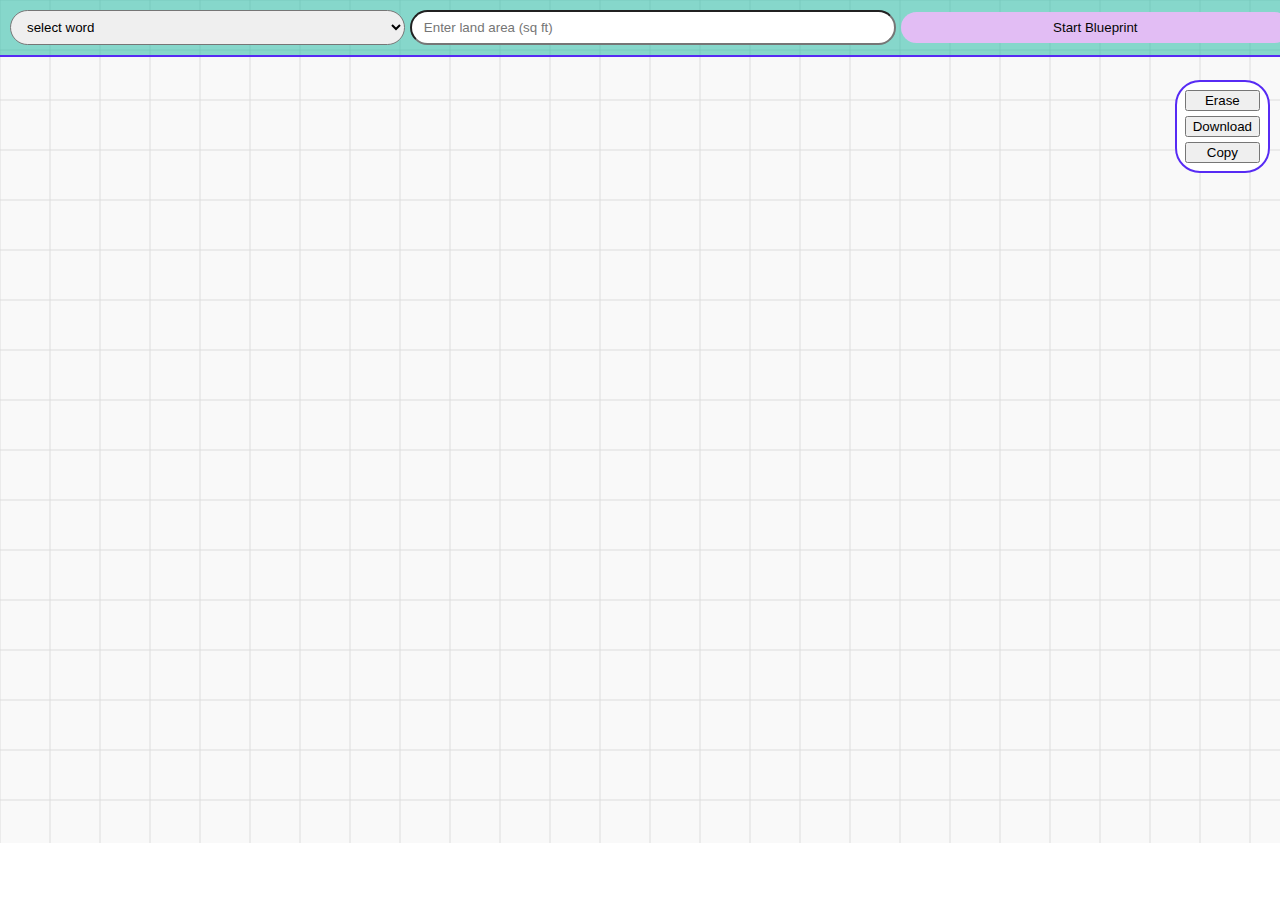
<file: screen/createpad.html>
<!DOCTYPE html>
<html lang="en">
<head>
  <meta charset="UTF-8">
  <title>Blueprint Builder</title>
  <link rel="icon" type="image/png" href="/favicon.png" />
  
  <link rel="stylesheet" href="../css/createpad.css">
</head>
<body>
  <div id="toast" style="
  position: fixed;
  bottom: 20px;
  right: 20px;
  background: #333;
  color: #fff;
  padding: 10px 20px;
  border-radius: 5px;
  opacity: 0;
  transition: opacity 0.5s ease;
  z-index: 9999;
"></div>
  <div id="toolbar">
    <select id="buildingType">
      <option value="">select word</option>
      <option value="house">House</option>
      <option value="office">Office</option>
      <option value="hospital">Hospital</option>
      <option value="school">School</option>
    </select>
    <input type="number" id="landArea" placeholder="Enter land area (sq ft)">
    <button id="startBtn">Start Blueprint</button>
  </div>
  <!-- Info bar after start -->
  <!--<div id="infoBar" style="display:none;"></div>-->
  <!-- Floating inputs -->
<input type="text" id="dimensionInput" 
       style="position:absolute; display:none; z-index:20; border:1px solid #333; padding:2px;" />
<input type="text" id="angleInput" 
       style="position:absolute; display:none; z-index:20; border:1px solid #333; padding:2px;" />

  <canvas id="blueprintCanvas"></canvas>
 <div id="exportOptions">
  <button id="eraseBtn">Erase</button>
  
  <button id="downloadBtn">Download</button>
  <button id="copyBtn">Copy</button>
</div>
<script src="../js/screenshotProtector.js"></script>
<script>
  // One single line to activate
  initScreenshotProtector();
</script>
  <script src="../js/createpad.js"></script>
</body>
</html>
</file>
<file: css/style.css>
* {
  margin: 0;
  padding: 0;
  box-sizing: border-box;
  font-family: 'Poppins', sans-serif;
}

body {
  background: #ffffff;
  color: #333;
  line-height: 1.6;
}

.container {
  width: 90%;
  max-width: 1200px;
  margin: auto;
}

/* ================= HEADER ================= */
/* HEADER */
.header {
  background: linear-gradient(135deg, #020617, #0f172a);
  padding: 10px 0;
}

.header-bar {
  display: grid;
  grid-template-columns: auto 1fr auto;
  align-items: center;
  gap: 12px;
}


/* LOGO + USERNAME GROUP */
.header-left {
  display: flex;
  align-items: center;
}

.brand-logo {
  width: 42px;
  height: 42px;
  border-radius: 12px;
  background: linear-gradient(135deg, #fbbf24, #f59e0b);
  color: #000;
  font-weight: 800;
  display: flex;
  align-items: center;
  justify-content: center;
  font-size: 18px;
}
.header-center {
  text-align: center;
}

.brand-name {
  color: #fff;
  font-size: clamp(18px, 4vw, 22px);
  font-weight: 700;
  margin: 0;
}

.brand-name span {
  color: #fbbf24;
}


/* LOGIN / SIGNUP BUTTON */
.phone-group {
  display: flex;
  gap: 5px;
}

.phone-group select {
  width: 35%;
  padding: 14px;
  border-radius: 12px;
  border: none;
  font-size: 16px;
}

.phone-group input {
  width: 65%;
}

.header-right {
  display: flex;
  justify-content: flex-end;
  align-items: center;
  position: relative;
}

/* Login button */
.auth-btn {
  padding: 8px 18px;
  border-radius: 999px;
  background: linear-gradient(135deg, #fbbf24, #f59e0b);
  color: #000;
  font-weight: 600;
  border: none;
  cursor: pointer;
  min-height: 40px;
}


.auth-btn:hover {
  background: linear-gradient(135deg, #f59e0b, #d97706);
}

.user-menu {
  position: relative;
}

.user-menu span {
  padding: 8px 18px;
  border-radius: 999px;
  background: linear-gradient(135deg, #22c55e, #16a34a);
  color: #ffffff;
  font-weight: 600;
  cursor: pointer;
  min-height: 40px;
}

/* Dropdown */
.dropdown {
  position: absolute;
  top: 120%;
  right: 0;
  background: #fff;
  color: #000;
  min-width: 200px;
  border-radius: 14px;
  box-shadow: 0 15px 35px rgba(0,0,0,0.3);
  padding: 8px;
  display: none;
  z-index: 1000;
}

.user-menu.open .dropdown {
  display: block;
}
.dropdown a:hover,
.dropdown button:hover {
  background: rgba(0,0,0,0.05);
}

.dropdown a,
.dropdown button {
  padding: 10px 12px;
  display: block;
  width: 100%;
  background: none;
  border: none;
  text-align: left;
  font-size: 14px;
  cursor: pointer;
}


/* ---------------- RESPONSIVE ---------------- */
/* MOBILE FIX – KEEP HEADER IN ONE LINE */
@media (max-width: 640px) {
  .header-bar {
    grid-template-columns: auto 1fr auto; /* ✅ still 3 columns */
    gap: 8px;
  }

  .brand-name {
    font-size: 16px; /* slightly smaller */
    white-space: nowrap;
    overflow: hidden;
    text-overflow: ellipsis;
  }

  .auth-btn,
  .user-menu span {
    padding: 6px 12px;
    font-size: 13px;
  }

  .brand-logo {
    width: 36px;
    height: 36px;
    font-size: 16px;
  }
}



/* Login container */
.login-container {
  font-family: "Segoe UI", Tahoma, Geneva, Verdana, sans-serif;
  background: #fff;
  padding: 2rem;
  border-radius: 12px;
  box-shadow: 0 6px 20px rgba(0,0,0,0.1);
  width: 100%;
  max-width: 400px;
  margin: 5vh auto; /* centers with margin instead of flex body */
  text-align: center;
}

/* Logo section */
.logo-box {
  display: flex;
  flex-direction: column;
  align-items: center;
  margin-bottom: 1.5rem;
}

.logo {
  width: 80px;
  height: 80px;
  border-radius: 50%;
  object-fit: cover;
  margin-bottom: 0.5rem;
}

.anim-108 {
  font-size: 1.5rem;
  font-weight: bold;
  color: #0078d7;
}

/* Welcome box */
#welcomeBox {
  margin-bottom: 1.5rem;
}

#welcomeBox.hidden {
  display: none;
}

#welcomeBox h2 {
  margin-bottom: 0.5rem;
}

#welcomeBox button {
  background: #0078d7;
  color: #fff;
  border: none;
  padding: 0.6rem 1.2rem;
  border-radius: 6px;
  cursor: pointer;
  transition: background 0.3s ease;
}

#welcomeBox button:hover {
  background: #005fa3;
}

/* Form styles */
form {
  display: flex;
  flex-direction: column;
  gap: 1rem;
}

.input-group {
  display: flex;
  flex-direction: column;
  align-items: flex-start;
}

.input-group input {
  width: 100%;
  padding: 0.8rem;
  border: 1px solid #ccc;
  border-radius: 6px;
  font-size: 1rem;
}

.input-group small {
  font-size: 0.75rem;
  color: #666;
  margin-top: 0.3rem;
}

/* Button */
form button {
  background: #0078d7;
  color: #fff;
  border: none;
  padding: 0.8rem;
  border-radius: 6px;
  font-size: 1rem;
  cursor: pointer;
  transition: background 0.3s ease;
}

form button:hover {
  background: #005fa3;
}

/* Responsive design */
@media (max-width: 768px) {
  .login-container {
    max-width: 90%;
    padding: 1.5rem;
  }

  .logo {
    width: 70px;
    height: 70px;
  }

  .anim-108 {
    font-size: 1.2rem;
  }
}

@media (max-width: 480px) {
  .login-container {
    padding: 1rem;
    margin: 2vh auto;
  }

  form button {
    font-size: 0.9rem;
    padding: 0.7rem;
  }

  .input-group input {
    font-size: 0.9rem;
    padding: 0.7rem;
  }
}
.nav a:hover {
  color: #fbbf24;
}
/*search style code*/
body {
  font-family: 'Poppins', sans-serif;
  background: #f8fafc;
  color: #0f172a;
  line-height: 1.6;
}
.search-container {
  max-width: 1100px;
  margin: 50px auto;
  padding: 20px;
}

/* ================= SEARCH PANEL ================= */

.search-panel {
  background: #ffffff;
  padding: 25px;
  border-radius: 16px;
  box-shadow: 0 20px 40px rgba(15, 23, 42, 0.08);
  max-width: 1100px;
  margin: -50px auto 40px;
}

/* SEARCH INPUT */
.search-input-wrapper {
  position: relative;
  width: 100%;
}

.search-input-wrapper input {
  width: 100%;
  padding: 16px 52px 16px 18px;
  font-size: 16px;
  border-radius: 14px;
  border: 1px solid #e2e8f0;
  background: #f8fafc;
  transition: all 0.3s ease;
}

.search-input-wrapper input:focus {
  outline: none;
  background: #ffffff;
  border-color: #fbbf24;
  box-shadow: 0 0 0 4px rgba(251, 191, 36, 0.2);
}

/* MIC BUTTON */
.mic-btn {
  position: absolute;
  right: 14px;
  top: 50%;
  transform: translateY(-50%);
  width: 36px;
  height: 36px;
  border-radius: 50%;
  background: #0f172a;
  color: #fff;
  border: none;
  cursor: pointer;
  font-size: 16px;
  display: flex;
  align-items: center;
  justify-content: center;
  transition: background 0.3s ease, transform 0.2s ease;
}

.mic-btn:hover {
  background: #fbbf24;
  color: #000;
  transform: translateY(-50%) scale(1.05);
}

/* FILTER ROW */
.search-select {
  position: relative;
}

.search-select input {
  width: 100%;
  padding: 12px;
  border-radius: 6px;
  border: 1px solid #d1d5db;
  font-size: 14px;
}

.options {
  position: absolute;
  top: 110%;
  left: 0;
  right: 0;
  background: #fff;
  max-height: 200px;
  overflow-y: auto;
  border-radius: 6px;
  box-shadow: 0 10px 25px rgba(0,0,0,0.1);
  display: none;
  z-index: 1000;
}

.options li {
  padding: 10px;
  cursor: pointer;
  font-size: 14px;
}

.options li:hover {
  background: #fbbf24;
  color: #000;
}
#stateList, #districtList {
  position: absolute;
  top: 110%;
  left: 0;
  right: 0;
  background: #fff;
  max-height: 200px;
  overflow-y: auto;
  border-radius: 6px;
  box-shadow: 0 10px 25px rgba(0,0,0,0.1);
  display: none;
  z-index: 1000;
}

#stateList li, #districtList li {
  padding: 10px;
  cursor: pointer;
  font-size: 14px;
}

#stateList li:hover, #districtList li:hover {
  background: #fbbf24;
  color: #000;
}
.filter-row {
  margin-top: 18px;
  display: grid;
  grid-template-columns: repeat(3, 1fr);
  gap: 15px;
}

.filter-row select {
  padding: 14px 16px;
  font-size: 14px;
  border-radius: 12px;
  border: 1px solid #e2e8f0;
  background: #f8fafc;
  transition: all 0.3s ease;
  cursor: pointer;
}

.filter-row select:focus {
  outline: none;
  background: #ffffff;
  border-color: #fbbf24;
  box-shadow: 0 0 0 3px rgba(251, 191, 36, 0.2);
}
/* SEARCH TOP ROW */
.search-top {
  display: flex;
  gap: 12px;
  align-items: center;
}

.filter-toggle {
  padding: 14px 18px;
  border-radius: 12px;
  border: none;
  background: #0f172a;
  color: #fff;
  font-size: 14px;
  cursor: pointer;
  white-space: nowrap;
  transition: all 0.3s ease;
}

.filter-toggle:hover {
  background: #fbbf24;
  color: #000;
}

/* FILTER BOX */
.filter-box {
  margin-top: 18px;
  display: grid;
  grid-template-columns: repeat(3, 1fr);
  gap: 15px;

  /* animation */
  max-height: 0;
  overflow: hidden;
  opacity: 0;
  transition: all 0.35s ease;
}

.filter-box.show {
  max-height: 200px;
  opacity: 1;
}

/* RESPONSIVE */
@media (max-width: 768px) {
  .search-top {
    flex-direction: column;
  }

  .filter-toggle {
    width: 100%;
  }

  .filter-box {
    grid-template-columns: 1fr;
  }
}

/* RESPONSIVE */
@media (max-width: 768px) {
  .filter-row {
    grid-template-columns: 1fr;
  }

  .search-panel {
    margin-top: -30px;
    padding: 20px;
  }
}

.results {
  margin-top: 45px;
  display: grid;
  grid-template-columns: repeat(auto-fit, minmax(280px, 1fr));
  gap: 30px;
}

.card {
  background: white;
  padding: 20px;
  border-radius: 16px;
  box-shadow: 0 15px 30px rgba(0,0,0,0.08);
  animation: fadeUp .4s ease;
}

.card {
  background: #ffffff;
  padding: 22px;
  border-radius: 18px;
  box-shadow: 0 18px 35px rgba(0,0,0,0.08);
  transition: transform 0.4s ease, box-shadow 0.4s ease;
  animation: fadeUp 0.5s ease both;
}

.card:hover {
  transform: translateY(-10px);
  box-shadow: 0 28px 55px rgba(0,0,0,0.12);
}
.card-header {
  display: flex;
  gap: 15px;
  align-items: center;
  margin-bottom: 10px;
}

.card-header img {
  width: 68px;
  height: 68px;
  border-radius: 50%;
  object-fit: cover;
  border: 3px solid #fbbf24;
}
/*media card style of search*/
.media-card img,
.media-card video {
  width: 100%;
  border-radius: 10px;
  margin-top: 10px;
}

.media-video {
  max-height: 240px;
  background: #000;
}


.badge {
  display: inline-block;
  padding: 6px 12px;
  font-size: 12px;
  border-radius: 20px;
  margin: 8px 0;
  font-weight: 500;
}

.contractor {
  background: #fde68a;
  color: #92400e;
}

.material {
  background: #bbf7d0;
  color: #065f46;
}

.rating {
  color: #f59e0b;
  font-weight: 600;
  margin-bottom: 6px;
}
/*@keyframes fadeUp {
  from {
    opacity: 0;
    transform: translateY(25px);
  }
  to {
    opacity: 1;
    transform: translateY(0);
  }
}*/
/* DESIGN full screen view MODAL */
.design-modal {
  position: fixed;
  inset: 0;
  background: rgba(15, 23, 42, 0.9);
  display: none;
  z-index: 9999;
}

.design-modal.show {
  display: flex;
  align-items: center;
  justify-content: center;
}

.modal-content {
  max-width: 95%;
  max-height: 95%;
  background: #fff;
  border-radius: 14px;
  overflow: auto;
  animation: zoomIn 0.4s ease;
}

.modal-content img {
  width: 100%;
  max-height: 70vh;
  object-fit: contain;
  background: #000;
}

.modal-details {
  padding: 20px;
}

.close-modal {
  position: absolute;
  top: 20px;
  right: 30px;
  font-size: 40px;
  color: #fff;
  cursor: pointer;
}

.download-btn {
  display: inline-block;
  margin-top: 15px;
  padding: 12px 20px;
  background: #fbbf24;
  color: #000;
  text-decoration: none;
  border-radius: 6px;
  font-weight: 500;
}

@keyframes zoomIn {
  from {
    transform: scale(0.85);
    opacity: 0;
  }
  to {
    transform: scale(1);
    opacity: 1;
  }
}

/* MOBILE OPTIMIZATION */
@media (max-width: 768px) {
  .modal-content img {
    max-height: 60vh;
  }

  .modal-details h2 {
    font-size: 18px;
  }
}

.design-card {
  padding: 0;
  overflow: hidden;
}

.design-img {
  width: 100%;
  height: 200px;
  object-fit: cover;
}

.design-card h3 {
  padding: 10px 15px 0;
}

.design-card p {
  padding: 0 15px 10px;
  font-size: 14px;
}

/* ================= HERO ================= */
/* ================= BRAND SLOGAN ================= */
.brand-slogan {
  margin-bottom: 15px;
  overflow: hidden;
}

.slogan-en,
.slogan-hi {
  display: block;
  font-weight: 600;
  letter-spacing: 1.2px;
  animation: sloganFade 1.5s ease forwards;
  opacity: 0;
}

.slogan-en {
  font-size: 24px;
  color: #fbbf24;
  animation-delay: 0.2s;
}

.slogan-hi {
  font-size: 20px;
  color: #e5e7eb;
  margin-top: 5px;
  animation-delay: 0.6s;
}

@keyframes sloganFade {
  from {
    opacity: 0;
    transform: translateY(15px);
  }
  to {
    opacity: 1;
    transform: translateY(0);
  }
}

.hero {
  background: linear-gradient(rgba(0,0,0,0.6), rgba(0,0,0,0.6)),
              url('../images/hero.jpg') center/cover no-repeat;
  height: 80vh;
  display: flex;
  align-items: center;
  border-bottom-left-radius: 25px;
  border-bottom-right-radius: 25px;
}

.hero-content {
  color: #fff;
  max-width: 600px;
}

.hero h2 {
  font-size: 40px;
  margin-bottom: 15px;
}

.hero p {
  font-size: 16px;
  margin-bottom: 25px;
}

.btn {
  padding: 5px 25px;
  text-decoration: none;
  border-radius: 5px;
  font-size: 14px;
  margin-right: 10px;
}
.primary {
  background: #10c3b1;
  color: #000;
  padding: 10px 20px;
  border: none;
  border-radius: 6px;
  cursor: pointer;
  transition: all 0.3s ease; /* smooth animation */
}

.primary:hover {
  transform: scale(1.05); /* slight zoom */
  box-shadow: 0 4px 12px rgba(16, 195, 177, 0.5); /* glow effect */
}

.secondary {
  background: transparent;
  color: #fff;
  border: 1px solid #fff;
  padding: 10px 20px;
  border-radius: 6px;
  cursor: pointer;
  transition: all 0.3s ease;
}

.secondary:hover {
  background: #fff;
  color: #10c3b1;
  transform: translateY(-3px); /* lift effect */
  box-shadow: 0 4px 12px rgba(255, 255, 255, 0.4);
}
/*.primary {
  background: #10c3b1;
  color: #000;
}

.secondary {
  background: transparent;
  color: #fff;
  border: 1px solid #fff;
}

 ================= SERVICES ================= */
/* ================= CORE SERVICES GRADIENT ================= */
.service-card {
  position: relative;
  padding: 28px;
  border-radius: 14px;
  color: #ffffff;
  overflow: hidden;
  background: linear-gradient(
    120deg,
    #0f172a,
    #1e293b,
    #fbbf24
  );
  background-size: 300% 300%;
  animation: gradientShift 8s ease infinite;
  box-shadow: 0 15px 30px rgba(0,0,0,0.15);
  transition: transform 0.3s ease;
}

.service-card h3 {
  color: #ffffff;
  margin-bottom: 10px;
}

.service-card p {
  color: #f1f5f9;
  font-size: 14px;
}

/* Hover / Focus effect */
.service-card:hover,
.service-card:focus-within {
  transform: translateY(-6px);
  animation-duration: 4s;
}
@media (max-width: 768px) {
  .service-card:active {
    animation-duration: 3s;
    transform: scale(0.98);
  }
}
.service-card:nth-child(1) {
  background: linear-gradient(120deg, #0f172a, #1e3a8a, #38bdf8);
}

.service-card:nth-child(2) {
  background: linear-gradient(120deg, #1e293b, #065f46, #22c55e);
}

.service-card:nth-child(3) {
  background: linear-gradient(120deg, #3f1d0b, #92400e, #fbbf24);
}

.service-card:nth-child(4) {
  background: linear-gradient(120deg, #1f2937, #7c2d12, #fb923c);
}

.service-card:nth-child(5) {
  background: linear-gradient(120deg, #020617, #0f766e, #5eead4);
}

.service-card:nth-child(6) {
  background: linear-gradient(120deg, #020617, #4c1d95, #a78bfa);
}


/* Gradient animation */
@keyframes gradientShift {
  0% {
    background-position: 0% 50%;
  }
  50% {
    background-position: 100% 50%;
  }
  100% {
    background-position: 0% 50%;
  }
}


/* ================= WORKFLOW ================= */
.workflow {
  padding: 60px 0;
}

.workflow-steps {
  display: grid;
  grid-template-columns: repeat(auto-fit, minmax(200px, 1fr));
  gap: 20px;
  text-align: center;
}

.step {
  padding: 20px;
  background: #0f172a;
  color: #fff;
  border-radius: 6px;
}

/* ================= CTA ================= */
.cta {
  background: #fbbf24;
  padding: 60px 0;
  text-align: center;
}

.cta h2 {
  margin-bottom: 10px;
}
/* CTA section  
.cta {
  padding: 40px 0;
  background: #f8f8f8;
}*/

/* Button wrapper */
.cta-actions {
  display: flex;
  justify-content: center;
  align-items: center;
  gap: 12px;
  margin-top: 20px;
  flex-wrap: wrap; /* critical for responsiveness */
}

/* CTA Button */
.cta-btn {
  display: inline-flex;
  align-items: center;
  justify-content: center;

  min-width: 120px;
  padding: 12px 20px;

  font-size: 15px;
  font-weight: 600;
  text-decoration: none;
  text-align: center;

  border-radius: 6px;
  border: 1px solid #000;

  background-color: #000;
  color: #fff;

  cursor: pointer;
  transition: background-color 0.2s ease,
              color 0.2s ease,
              transform 0.1s ease;

  -webkit-tap-highlight-color: transparent; /* mobile fix */
}

/* Hover (desktop only) */
.cta-btn:hover {
  background-color: #222;
}

/* Active (touch feedback) */
.cta-btn:active {
  transform: scale(0.97);
}

/* Tablet */
@media (max-width: 768px) {
  .cta-btn {
    min-width: 140px;
    font-size: 15px;
  }
}

/* Mobile */
@media (max-width: 480px) {
  .cta-actions {
    flex-direction: column;
    gap: 10px;
  }

  .cta-btn {
    width: 100%;
    max-width: 280px;
    font-size: 16px;
    padding: 14px;
  }
}


/* ================= FOOTER ================= */
.footer {
  background: #0f172a;
  color: #fff;
  text-align: center;
  padding: 15px 0;
}

/* ================= RESPONSIVE ================= */
@media (max-width: 768px) {
  .nav {
    display: none;
  }

  .hero h2 {
    font-size: 30px;
  }
}
.services {
  padding: 70px 0;
  background: #f4f492;
}

.section-title {
  text-align: center;
  margin-bottom: 40px;
  font-size: 28px;
}
.section-subtitle {
  text-align: center;
  max-width: 750px;
  margin: 0 auto 50px;
  color: #555;
  font-size: 15px;
}
.subscription-note {
  margin-top: 24px;
  background: #fff7e6;
  padding: 20px;
  border-left: 6px solid #ffa726;
  border-radius: 12px;
  box-shadow: 0 4px 14px rgba(0,0,0,0.08);
}

.subscription-note h3 {
  margin: 0 0 8px;
  font-size: 18px;
  color: #d35400;
  font-weight: 600;
}

.subscription-note p {
  font-size: 14px;
  color: #5a5a5a;
  line-height: 1.6;
}
.plans {
  padding: 70px 0;
  background: #f1f5f9;
}

.plan-grid {
  display: grid;
  grid-template-columns: repeat(auto-fit, minmax(260px, 1fr));
  gap: 25px;
}

.plan-card {
  background: #ffffff;
  padding: 30px;
  border-radius: 10px;
  box-shadow: 0 12px 25px rgba(0,0,0,0.08);
  text-align: center;
}

.plan-card h3 {
  font-size: 20px;
  margin-bottom: 10px;
  color: #0f172a;
}

.plan-desc {
  font-size: 14px;
  margin-bottom: 15px;
  color: #555;
}

.plan-card ul {
  list-style: none;
  margin-bottom: 15px;
}

.plan-card ul li {
  font-size: 14px;
  margin-bottom: 8px;
}

.plan-note {
  font-size: 13px;
  color: #777;
}

.featured {
  border: 2px solid #fbbf24;
  transform: scale(1.03);
}
/* ================= SUBSCRIPTION PLANS ================= */
.subscription-section {
  padding: 30px 0;
  background: #6be3e7;
}

.subscription-header {
  text-align: center;
  margin-bottom: 40px;
}

.subscription-header h2 {
  font-size: 28px;
  margin-bottom: 10px;
}

.subscription-header p {
  font-size: 15px;
  color: #555;
  max-width: 750px;
  margin: auto;
}

.table-card {
  background: #f8fafc;
  padding: 25px;
  border-radius: 12px;
  box-shadow: 0 12px 25px rgba(0,0,0,0.08);
}

.table-responsive {
  overflow-x: auto;
}

.subscription-table {
  width: 100%;
  border-collapse: collapse;
  min-width: 800px;
}

.subscription-table th,
.subscription-table td {
  padding: 15px;
  text-align: left;
  font-size: 14px;
}

.subscription-table thead {
  background: #0f172a;
  color: #ffffff;
}

.subscription-table tbody tr {
  background: #ffffff;
  border-bottom: 1px solid #e5e7eb;
}

.highlight-row {
  background: #fff7ed;
}

.plan-name {
  font-weight: 600;
}

.plan-tag {
  margin-left: 8px;
  padding: 3px 8px;
  font-size: 11px;
  border-radius: 12px;
  background: #fbbf24;
  color: #000;
}

.plan-tag.free {
  background: #e5e7eb;
}

.plan-tag.pro {
  background: #22c55e;
  color: #fff;
}

.duration-pill {
  background: #e5e7eb;
  padding: 4px 10px;
  border-radius: 20px;
  font-size: 12px;
}

.price-pill {
  font-weight: 600;
}

.price-pill.pro {
  color: #16a34a;
}

.price-pill.free {
  color: #6b7280;
}
/* ================= PAGE BANNER ================= */
.page-banner {
  background: #0f172a;
  color: #fff;
  padding: 60px 0;
  text-align: center;
}

.page-banner h2 {
  font-size: 32px;
  margin-bottom: 10px;
}

/* ================= SERVICES DETAIL ================= */
.services-detail {
  padding: 70px 0;
}

.service-row {
  display: flex;
  align-items: center;
  gap: 40px;
  margin-bottom: 60px;
}

.service-row.reverse {
  flex-direction: row-reverse;
}

.service-img img {
  width: 100%;
  max-width: 450px;
  border-radius: 10px;
  box-shadow: 0 15px 30px rgba(0,0,0,0.15);
}

.service-text h3 {
  font-size: 26px;
  margin-bottom: 15px;
  color: #0f172a;
}

.service-text p {
  margin-bottom: 15px;
}

.service-text ul {
  padding-left: 20px;
}

.service-text ul li {
  margin-bottom: 8px;
}

/* ================= NAV ACTIVE ================= */
.nav .active {
  color: #fbbf24;
  font-weight: 600;
}

/* ================= RESPONSIVE ================= */
@media (max-width: 900px) {
  .service-row,
  .service-row.reverse {
    flex-direction: column;
    text-align: center;
  }

  .service-img img {
    max-width: 100%;
  }
}
/* ================= MORE SERVICES 3D ================= */
.more-services {
  padding: 80px 0;
  background: #ffffff;
}

.service-3d-grid {
  display: grid;
  grid-template-columns: repeat(auto-fit, minmax(250px, 1fr));
  gap: 30px;
  perspective: 1000px;
}

.service-3d-card {
  background: linear-gradient(145deg, #ffffff, #f1f5f9);
  padding: 30px;
  border-radius: 15px;
  box-shadow: 0 20px 40px rgba(0,0,0,0.1);
  transition: transform 0.6s ease, box-shadow 0.6s ease;
  transform-style: preserve-3d;
}

.service-3d-card h3 {
  color: #0f172a;
  margin-bottom: 10px;
}

.service-3d-card p {
  font-size: 14px;
}

/* 3D Hover Effect */
.service-3d-card:hover {
  transform: rotateY(12deg) rotateX(6deg) translateY(-10px);
  box-shadow: 0 35px 60px rgba(0,0,0,0.2);
}

/* Mobile Safe */
@media (max-width: 768px) {
  .service-3d-card:hover {
    transform: translateY(-10px);
  }
}
/* project and report css*/
/* PAGE HERO */
.page-hero {
  background: linear-gradient(rgba(15,23,42,0.85), rgba(15,23,42,0.85));
  color: #fff;
  padding: 60px 0;
  text-align: center;
}

/* PROJECTS */
.projects {
  padding: 70px 0;
  background: #f8fafc;
}

.project-grid {
  display: grid;
  grid-template-columns: repeat(auto-fit, minmax(280px, 1fr));
  gap: 25px;
}

.project-card {
  background: #fff;
  border-radius: 8px;
  overflow: hidden;
  box-shadow: 0 10px 20px rgba(0,0,0,0.08);
}

.project-img {
  height: 160px;
  background: #e5e7eb;
}

.project-info {
  padding: 20px;
}

.status {
  display: inline-block;
  margin-top: 10px;
  padding: 5px 12px;
  border-radius: 20px;
  font-size: 12px;
  font-weight: 500;
}

.completed {
  background: #22c55e;
  color: #fff;
}

.ongoing {
  background: #f59e0b;
  color: #fff;
}

/* REPORTS */
.reports {
  padding: 25px ;
}

.report-list {
  display: grid;
  grid-template-columns: repeat(auto-fit, minmax(260px, 1fr));
  gap: 25px;
}

.report-card {
  background: #ffffff;
  padding: 25px;
  border-left: 5px solid #fbbf24;
  border-radius: 6px;
  box-shadow: 0 8px 18px rgba(0,0,0,0.06);
}

.report-card h3 {
  margin-bottom: 10px;
  color: #0f172a;
}
/* PROJECT TABLE */
/* Section wrapper */
.project-table-section {
  padding: 1rem 0; /* use rem for scalability */
  background-color: #a3c2e2; /* explicit property for clarity */
}

/* Table container */
.table-wrapper {
  overflow-x: auto;
  -webkit-overflow-scrolling: touch; /* smoother scroll on mobile */
}

/* Table styling */
.project-table {
  width: 100%;
  border-collapse: collapse;
  background-color: #ffffff;
  box-shadow: 0 8px 16px rgba(0, 0, 0, 0.08);
  border-radius: 8px;
  overflow: hidden;
  font-family: system-ui, -apple-system, "Segoe UI", Roboto, sans-serif;
}

/* Table cells */
.project-table th,
.project-table td {
  padding: 1rem;
  text-align: left;
  font-size: 0.875rem; /* 14px equivalent */
  line-height: 1.4;
}

/* Table header */
.project-table th {
  background-color: #0f172a;
  color: #ffffff;
  font-weight: 600;
  text-transform: uppercase;
  letter-spacing: 0.5px;
}

/* Zebra striping */
.project-table tr:nth-child(even) {
  background-color: #f1f5f9;
}

/* Hover effect for rows */
.project-table tr:hover {
  background-color: #e2e8f0;
  transition: background-color 0.2s ease-in-out;
}

/* Action button */
.view-btn {
  padding: 0.375rem 0.875rem;
  background-color: #fbbf24;
  border: none;
  border-radius: 4px;
  cursor: pointer;
  font-weight: 500;
  font-size: 0.875rem;
  color: #1f2937;
  transition: background-color 0.2s ease, transform 0.1s ease;
}

.view-btn:hover {
  background-color: #f59e0b;
  transform: translateY(-1px);
}

.view-btn:active {
  background-color: #d97706;
  transform: translateY(0);
}
/* MODAL */
/* MODAL OVERLAY */
.modal {
  position: fixed;
  inset: 0;
  background: rgba(0,0,0,0.7);
  display: none;
  justify-content: center;
  align-items: center;
  z-index: 9999;
}

/* MODAL BOX */
.slider-modal {
  background: #fff;
  width: 90%;
  max-width: 900px;
  border-radius: 12px;
  padding: 20px;
  position: relative;
}

/* SLIDER AREA */
.slider-container {
  position: relative;
  display: flex;
  align-items: center;
  justify-content: center;
  height: 420px; /* ✅ FIXED FRAME */
  overflow: hidden;
  background: #000;
  border-radius: 10px;
}

/* IMAGE & VIDEO SAME RULES */
.slider-container img,
.slider-container video {
  max-width: 100%;
  max-height: 100%;
  object-fit: contain; /* ✅ CRITICAL */
  display: none;
}

/* SHOW ACTIVE MEDIA */
.slider-container img.active,
.slider-container video.active {
  display: block;
}

/* NAV BUTTONS */
.nav-btn {
  position: absolute;
  top: 50%;
  transform: translateY(-50%);
  background: rgba(0,0,0,0.6);
  color: #fff;
  border: none;
  font-size: 22px;
  padding: 10px 14px;
  cursor: pointer;
  z-index: 10;
}

.nav-btn.prev { left: 10px; }
.nav-btn.next { right: 10px; }

/* CLOSE BUTTON */
.close-btn {
  position: absolute;
  top: 10px;
  right: 15px;
  font-size: 28px;
  cursor: pointer;
}

/* MOBILE OPTIMIZATION */
@media (max-width: 768px) {
  .slider-container {
    height: 260px;
  }
}

.modal-content {
  background: #fff;
  padding: 25px;
  border-radius: 8px;
  max-width: 800px;
  width: 90%;
}



.modal-images {
  display: grid;
  grid-template-columns: repeat(auto-fit, minmax(180px, 1fr));
  gap: 15px;
  margin-top: 20px;
}

.modal-images img {
  width: 100%;
  border-radius: 6px;
  object-fit: cover;
}
/* TABLE SEARCH */
.table-search {
  margin-bottom: 1.25rem;
  text-align: right;
}

.table-search input {
  padding: 0.625rem 0.875rem;
  width: 100%;
  max-width: 350px;
  border-radius: 6px;
  border: 1px solid #cbd5e1;
  font-size: 0.875rem;
  transition: border-color 0.2s ease;
}

.table-search input:focus {
  outline: none;
  border-color: #fbbf24;
}
/* Flex wrapper for heading + search */
.table-header {
  display: flex;
  justify-content: space-between;
  align-items: center;
  flex-wrap: wrap; /* allows wrapping on smaller screens */
  margin-bottom: 1.25rem;
}

/* Heading */
.section-title {
  font-size: 1.25rem;
  font-weight: 600;
  color: #0f172a;
  margin: 0;
}

/* Search input */
.table-search input {
  padding: 0.625rem 0.875rem;
  width: 100%;
  max-width: 350px;
  border-radius: 6px;
  border: 1px solid #cbd5e1;
  font-size: 0.875rem;
  transition: border-color 0.2s ease;
}

.table-search input:focus {
  outline: none;
  border-color: #fbbf24;
}

/* Responsive tweak: stack heading + search on small screens */
@media (max-width: 600px) {
  .table-header {
    flex-direction: column;
    align-items: flex-start;
    gap: 0.75rem;
  }

  .table-search input {
    max-width: 100%;
  }
}
/* SLIDER MODAL */
.slider-modal {
  max-width: 850px;
  text-align: center;
}

.slider-container {
  position: relative;
  margin-top: 20px;
}

.slider-container img {
  width: 100%;
  max-height: 420px;
  object-fit: contain;
  border-radius: 6px;
}

/* NAV BUTTONS */
.nav-btn {
  position: absolute;
  top: 50%;
  transform: translateY(-50%);
  background: rgba(0,0,0,0.6);
  color: #fff;
  border: none;
  font-size: 24px;
  padding: 10px 14px;
  cursor: pointer;
  border-radius: 50%;
}

.prev {
  left: 10px;
}

.next {
  right: 10px;
}

.image-count {
  margin-top: 10px;
  font-size: 14px;
  color: #555;
}

/* MOBILE */
@media (max-width: 600px) {
  .slider-container img {
    max-height: 260px;
  }
}
/* CONTACT pages css*/
.contact {
  padding: 70px 0;
  background: #f8fafc;
}

.contact-grid {
  display: grid;
  grid-template-columns: repeat(auto-fit, minmax(300px, 1fr));
  gap: 40px;
}

.contact-info {
  background: #ffffff;
  padding: 30px;
  border-radius: 8px;
  box-shadow: 0 10px 20px rgba(0,0,0,0.08);
}

.contact-info h3 {
  margin-bottom: 15px;
  color: #0f172a;
}

.contact-info p {
  margin-bottom: 15px;
  font-size: 14px;
}

.whatsapp-btn {
  display: inline-block;
  margin-top: 10px;
  background: #25D366;
  color: #fff;
  padding: 12px 20px;
  border-radius: 6px;
  text-decoration: none;
  font-size: 14px;
}

.contact-form {
  background: #ffffff;
  padding: 30px;
  border-radius: 8px;
  box-shadow: 0 10px 20px rgba(0,0,0,0.08);
}

.contact-form h3 {
  margin-bottom: 15px;
  color: #0f172a;
}

.contact-form input,
.contact-form textarea {
  width: 100%;
  padding: 12px;
  margin-bottom: 15px;
  border-radius: 5px;
  border: 1px solid #d1d5db;
  font-size: 14px;
}

.contact-form button {
  width: 100%;
  cursor: pointer;
}

/* MAP */
.map iframe {
  display: block;
}
/* POLICY PAGES */
.language-toggle {
  display: flex;
  justify-content: center;
  align-items: center;
  gap: 10px;
  margin: 16px 0;
  flex-wrap: wrap;
}

.language-toggle button {
  appearance: none;
  -webkit-appearance: none;
  -moz-appearance: none;

  min-width: 120px;
  padding: 10px 18px;

  font-size: 14px;
  font-weight: 600;
  text-align: center;

  border-radius: 6px;
  border: 1px solid #ccc;

  background-color: #f5f5f5;
  color: #000;

  cursor: pointer;
  transition: background-color 0.2s ease, color 0.2s ease;
}

.language-toggle button:hover {
  background-color: #eaeaea;
}

.language-toggle button.active {
  background-color: #000;
  color: #fff;
  border-color: #000;
}

/* Mobile Optimization */
@media (max-width: 480px) {
  .language-toggle {
    gap: 8px;
  }

  .language-toggle button {
    width: 100%;
    max-width: 260px;
    font-size: 15px;
    padding: 12px;
  }
}
/* Base Layout */
.policy-content {
  width: 100%;
  padding: 12px 0;
}

.container {
  max-width: 1100px;
  margin: 0 auto;
  padding: 0 16px;
}

/* Text List */
.legal-list {
  padding-left: 18px;
  margin: 0;
  list-style-position: outside;

  font-family: system-ui, -apple-system, BlinkMacSystemFont,
               "Segoe UI", Roboto, "Noto Sans Devanagari",
               "Hind", Arial, sans-serif;

  font-size: 15px;
  line-height: 1.8;

  word-break: break-word;
  overflow-wrap: anywhere;
}

/* List Item */
.legal-list li {
  margin-bottom: 10px;
  color: #222;
}

/* Mobile Optimization */
@media (max-width: 600px) {
  .legal-list {
    font-size: 14.5px;
    line-height: 1.9;
    padding-left: 16px;
  }
}

/* Large Screens */
@media (min-width: 1200px) {
  .legal-list {
    font-size: 16px;
    line-height: 1.85;
  }
}
.policy {
  padding: 70px 0;
  background: #ffffff;
}

.policy h3 {
  margin-top: 25px;
  margin-bottom: 10px;
  color: #0f172a;
}

.policy p,
.policy li {
  font-size: 14px;
  margin-bottom: 10px;
  color: #374151;
}

.policy ul {
  margin-left: 20px;
}
.contractors-hero {
      background: linear-gradient(135deg, #0f172a, #1e293b);
      color: #ffffff;
      padding: 70px 0;
      text-align: center;
    }

    .filters {
      background: #f8fafc;
      padding: 30px;
      margin-top: -40px;
      border-radius: 10px;
      box-shadow: 0 15px 30px rgba(0,0,0,0.08);
    }

    .filter-grid {
      display: grid;
      grid-template-columns: repeat(auto-fit, minmax(180px, 1fr));
      gap: 15px;
    }

    .filters input,
    .filters select {
      padding: 12px;
      border-radius: 6px;
      border: 1px solid #d1d5db;
      font-size: 14px;
    }

    .contractors {
      padding: 80px 0;
    }

    .contractor-grid {
      display: grid;
      grid-template-columns: repeat(auto-fit, minmax(260px, 1fr));
      gap: 30px;
    }

    .contractor-card {
      background: #fff;
      border-radius: 14px;
      padding: 25px;
      box-shadow: 0 15px 30px rgba(0,0,0,0.08);
      transition: transform 0.4s ease, box-shadow 0.4s ease;
      animation: fadeUp 0.6s ease forwards;
    }

    .contractor-card:hover {
      transform: translateY(-10px);
      box-shadow: 0 25px 45px rgba(0,0,0,0.12);
    }

    .contractor-header {
      display: flex;
      gap: 15px;
      align-items: center;
      margin-bottom: 15px;
    }

    .contractor-header img {
      width: 70px;
      height: 70px;
      border-radius: 50%;
      object-fit: cover;
      border: 3px solid #fbbf24;
    }

    .contractor-header h3 {
      margin: 0;
      font-size: 18px;
      color: #0f172a;
    }

    .contractor-header span {
      font-size: 13px;
      color: #64748b;
    }

    .rating {
      font-weight: 600;
      color: #f59e0b;
      margin: 8px 0;
    }

    .meta {
      font-size: 13px;
      color: #475569;
      margin-bottom: 10px;
    }

    .desc {
      font-size: 14px;
      color: #334155;
    }

    @keyframes fadeUp {
      from {
        opacity: 0;
        transform: translateY(20px);
      }
      to {
        opacity: 1;
        transform: translateY(0);
      }
    }
    /*data maths list css */
    .math-card {
  background: #ffffff;
  border-left: 5px solid #6366f1;
}

.formula-box {
  background: #f1f5f9;
  padding: 12px;
  border-radius: 6px;
  font-size: 18px;
  font-weight: 600;
  margin: 10px 0;
  text-align: center;
}

.formula-img {
  width: 100%;
  max-height: 220px;
  object-fit: contain;
  margin: 10px 0;
}

.formula-desc {
  font-size: 14px;
  color: #475569;
}
.image-modal {
  position: fixed;
  inset: 0;
  background: rgba(0,0,0,0.9);
  display: none;
  align-items: center;
  justify-content: center;
  z-index: 99999;
}

.image-modal.show {
  display: flex;
}

.image-modal img {
  max-width: 95%;
  max-height: 95%;
  object-fit: contain;
}

.modal-close {
  position: absolute;
  top: 15px;
  right: 25px;
  font-size: 36px;
  color: #fff;
  cursor: pointer;
  font-weight: bold;
}

/* Mobile friendly */
@media (max-width: 768px) {
  .modal-close {
    font-size: 32px;
    right: 15px;
  }
}
.kids-card {
  text-align: center;
  padding: 18px;
}

.kids-3d-box {
  width: 140px;
  height: 140px;
  margin: auto;
  background: linear-gradient(145deg, #fde68a, #fef3c7);
  border-radius: 20px;
  box-shadow:
    6px 6px 18px rgba(0,0,0,0.18),
    -6px -6px 18px rgba(255,255,255,0.7);
  display: flex;
  align-items: center;
  justify-content: center;
  transform: perspective(700px) rotateX(8deg);
}

.kids-3d-box img {
  width: 90px;
  height: 90px;
  object-fit: contain;
}

.kids-card h3 {
  margin-top: 12px;
  font-size: 18px;
}
.quiz-options {
  display: grid;
  grid-template-columns: repeat(2, 1fr);
  gap: 12px;
  margin-top: 14px;
}

.quiz-option {
  padding: 12px;
  border-radius: 12px;
  border: none;
  background: linear-gradient(145deg, #f1f5f9, #e2e8f0);
  font-size: 15px;
  font-weight: 600;
  cursor: pointer;
  transition: transform 0.15s ease, background 0.2s ease;
}

.quiz-option:hover {
  transform: scale(1.04);
  background: #e0f2fe;
}

.quiz-option:disabled {
  opacity: 0.6;
  cursor: not-allowed;
}

/* FEEDBACK AREA */
.quiz-feedback {
  margin-top: 18px;
  font-size: 32px;
  font-weight: 800;
  text-align: center;
}

/* ✅ CORRECT */
.correct {
  color: #16a34a;
  animation: pop 0.4s ease;
}

/* ❌ WRONG */
.wrong {
  color: #dc2626;
  animation: shake 0.35s ease;
}

/* ANIMATIONS */
@keyframes pop {
  0% { transform: scale(0.8); }
  60% { transform: scale(1.2); }
  100% { transform: scale(1); }
}

@keyframes shake {
  0% { transform: translateX(0); }
  25% { transform: translateX(-6px); }
  50% { transform: translateX(6px); }
  75% { transform: translateX(-6px); }
  100% { transform: translateX(0); }
}
/*search loader code css of */
.search-loader {
  display: flex;
  justify-content: center;
  align-items: center;
  padding: 20px;
}

.loader-108 {
  font-size: 42px;
  font-weight: bold;
  color: #f97316;
  animation: upDown108 0.8s ease-in-out infinite;
}

@keyframes upDown108 {
  0%   { transform: translateY(0); }
  50%  { transform: translateY(-15px); }
  100% { transform: translateY(0); }
}

.hidden {
  display: none;
}
.quiz-voice {
  display: flex;
  gap: 10px;
  margin: 8px 0 12px;
}

.quiz-voice button {
  padding: 6px 10px;
  border-radius: 8px;
  border: none;
  background: #e0f2fe;
  color: #0369a1;
  font-size: 13px;
  cursor: pointer;
}
/*it is the contact and whatsapp button css*/
.contact-actions {
  display: flex;
  gap: 10px;
  margin: 10px 0;
  flex-wrap: wrap;
}

.btn {
  padding: 8px 14px;
  border-radius: 8px;
  font-size: 14px;
  text-decoration: none;
  font-weight: 600;
  display: inline-flex;
  align-items: center;
  gap: 6px;
cursor: pointer;
  user-select: none;
  -webkit-tap-highlight-color: transparent;

  transition:
    background-color 0.2s ease,
    transform 0.15s ease,
    box-shadow 0.15s ease;
}

/* Call button  and whatsapp button in contractor and materila button css*/
.call-btn {
  background-color: #e0f2fe;
  color: #0369a1;
}

/* WhatsApp button */
.whatsapp-btn {
  background-color: #dcfce7;
  color: #166534;
}

/* Hover only on desktop */
@media (hover: hover) {
  .btn:hover {
    transform: translateY(-1px);
    box-shadow: 0 4px 10px rgba(0, 0, 0, 0.08);
  }
}

/* Touch feedback */
.btn:active {
  transform: scale(0.97);
}

/* Accessibility */
.btn:focus-visible {
  outline: 2px solid #0ea5e9;
  outline-offset: 2px;
}
.icon {
  width: 18px;
  height: 18px;
  flex-shrink: 0;
  display: inline-block;
}
/*calculator css
.calc-result {
  margin: 10px 0;
  padding: 12px 16px;
  border-radius: 12px;
  background: #f0fdf4;
  color: #166534;
  font-size: 18px;
  font-weight: bold;
}

.hidden {
  display: none;
}
.calc-steps {
  margin-top: 8px;
  font-size: 14px;
  color: #065f46;
}*/
/* cear button css*/
.clear-btn {
  padding: 6px 12px;
  border-radius: 8px;
  border: none;
  background: #fee2e2;
  color: #991b1b;
  cursor: pointer;
}
/* pagination code css here for infinte scroll*/
.pagination {
  display: flex;
  justify-content: center;
  gap: 12px;
  margin: 20px 0;
}

.pagination button {
  padding: 8px 14px;
  border-radius: 8px;
  border: none;
  cursor: pointer;
}

.pagination button:disabled {
  opacity: 0.5;
  cursor: not-allowed;
}
</file>
<file: css/creat-profile.css>
/*css of manage/profile work profile form file code*/
body {
  font-family: system-ui, sans-serif;
  background: #d4f079;
}
/* Ensure consistent sizing across browsers */
* {
  box-sizing: border-box;
}

/* Form container */
.create-profile {
  max-width: 700px;
  margin: auto;
  padding: 16px;
  width: 100%;
}

/* Responsive form layout */
form {
  background: white;
  padding: 16px;
  border-radius: 12px;
  display: grid;
  gap: 12px;
  width: 100%;
}

/* Inputs, selects, textarea */
input, select, textarea {
  width: 100%;              /* Full width on all devices */
  padding: 12px;
  border-radius: 8px;
  border: 1px solid #cbd5f5;
  font-size: 16px;
  max-width: 100%;          /* Prevent overflow */
}

/* Buttons */
button {
  padding: 12px;
  border: none;
  border-radius: 8px;
  background: #2563eb;
  color: #fff;
  cursor: pointer;
  font-size: 16px;
  width: 100%;              /* Full width for consistency */
}

/* Textarea should resize nicely */
textarea {
  min-height: 100px;
  resize: vertical;
}

/* Mobile adjustments */
@media (max-width: 600px) {
  .create-profile {
    padding: 12px;
  }

  input, select, textarea, button {
    font-size: 14px;
    padding: 10px;
  }
}

.profile-card {
  margin-top: 20px;
  border-radius: 14px;
  overflow: hidden;
  background: white;
  box-shadow: 0 10px 30px rgba(0,0,0,.1);
}

.profile-media {
  height: 200px;
  background: black;
}

.profile-media img,
.profile-media video {
  width: 100%;
  height: 100%;
  object-fit: cover;
}

.profile-body {
  padding: 14px;
}

/* Profile actions container */
.profile-actions {
  display: flex;
  flex-wrap: wrap;              /* allows wrapping on small screens */
  justify-content: space-between;
  gap: 10px;                    /* consistent spacing between buttons */
  margin-top: 10px;
}

/* Secondary button (yellow variant) */
.vtn {
  background: #e5cd76;
  color: #111;
  border: none;
  border-radius: 10px;
  padding: 10px 14=6px;
  cursor: pointer;
  font-size: 16px;
  font-weight: bold;
  transition: background-color 0.3s ease, transform 0.2s ease;
}

.vtn:hover {
  background: #efce4b;
  transform: translateY(-2px);
}

/* Primary button (red variant) */
.btn {
  background-color: #dc3545; /* Bootstrap-style red */
  color: #fff;
  border: none;
  border-radius: 10px;
  padding: 10px 16px;
  cursor: pointer;
  font-size: 16px;
  font-weight: bold;
  transition: background-color 0.3s ease, transform 0.2s ease;
}

.btn:hover {
  background-color: #a71d2a; /* darker red on hover */
  transform: translateY(-2px);
}

/* Responsive adjustments */
@media (max-width: 768px) {
  .profile-actions {
    flex-direction: column;     /* stack buttons vertically */
    align-items: stretch;
  }
  .btn, .vtn {
    width: 100%;                /* full width buttons on mobile */
    text-align: center;
  }
}
.hidden {
  display: none;
}
/* Card container must be relative */
.profile-card-item {
  position: relative;
  overflow: hidden;
}

/* RIGHT SIDE FLOAT ACTION BAR */
.profile-actions-float {
  position: absolute;
  top: 50%;
  right: 10px;
  transform: translateY(-50%);
  display: flex;
  flex-direction: column;
  gap: 10px;
  z-index: 5;
}

/* BUTTON STYLE */
.action-btn {
  width: 44px;
  height: 44px;
  border-radius: 50%;
  display: flex;
  align-items: center;
  justify-content: center;
  text-decoration: none;
  font-size: 20px;
  background: white;
  box-shadow: 0 6px 14px rgba(0,0,0,0.15);
  transition: 0.3s ease;
}

/* CALL BUTTON */
.action-btn.call {
  background: #2563eb;
  color: white;
}

/* WHATSAPP BUTTON */
.action-btn.whatsapp {
  background: #25d366;
  color: white;
}

/* HOVER EFFECT */
.action-btn:hover {
  transform: scale(1.12);
}

/* MOBILE RESPONSIVE */
@media (max-width: 600px) {
  .profile-actions-float {
    right: 6px;
  }

  .action-btn {
    width: 38px;
    height: 38px;
    font-size: 16px;
  }
}
.toggle-form-btn{
  width:100%;
  padding:14px;
  border:none;
  border-radius:10px;
  background:#2563eb;
  color:#fff;
  font-size:16px;
  margin-bottom:12px;
  cursor:pointer;
}

#formWrapper{
  transition:0.3s ease;
}
</file>
<file: css/createpad.css>
html, body {
  margin: 0;
  padding: 0;
  height: 100%;
  width: 100%;
  font-family: Arial, sans-serif;
}

#toolbar, #infoBar {
  position: fixed;
  top: 0;
  left: 0;
  width: 100%;
  background: #20b9a287;
  color: #fff;
  padding: 10px;
  display: flex;
   flex-wrap: wrap;   /* ✅ wrap buttons on small screens */
  gap: 5px;
  align-items: center;
  z-index: 10;
  border-bottom: 2px solid #572bf4;
}
#toolbar button, #toolbar select, #toolbar input {
  padding: 8px 12px;
  border-radius: 25px;
  flex: 1 1 auto;   /* ✅ buttons shrink/grow */
  min-width: 80px;
}

#toolbar button {
  background: #e2bdf4;
  color: #070707;
  border: none;
  cursor: pointer;
  border-radius: 25px;
}
#toolbar button:hover {
  background: #daf1f0;
}
/*
#infoBar {
  justify-content: center;
  font-size: 18px;
  font-weight: bold;
  z-index: 10;
}*/
#exportOptions {
  position: fixed;       /* stays visible even when canvas scrolls */
  top: 80px;             /* distance from top */
  right: 10px;           /* distance from right */
  background: #fff;
  padding: 8px;
  border: 2px solid #572bf4;
  z-index: 1000;   
   display: flex;
  flex-direction: column; /* ✅ stack vertically on small screens */
  gap: 5px;
  border-radius: 25px;      /* ensures it sits above the canvas */
}

#blueprintCanvas {
  width: 100vw;
  height: calc(100vh - 70px);  /*✅ leave space for toolbar */
  display: block;
  background: #f9f9f9;
  cursor: crosshair;
}
/* ✅ Media Queries for phones */
@media (max-width: 768px) {
  #toolbar {
    flex-direction: column;
    align-items: flex-start;
  }
  #exportOptions {
    top: auto;
    bottom: 10px;
    right: 10px;
    flex-direction: row; /* ✅ horizontal on mobile bottom */
  }
}
</file>
